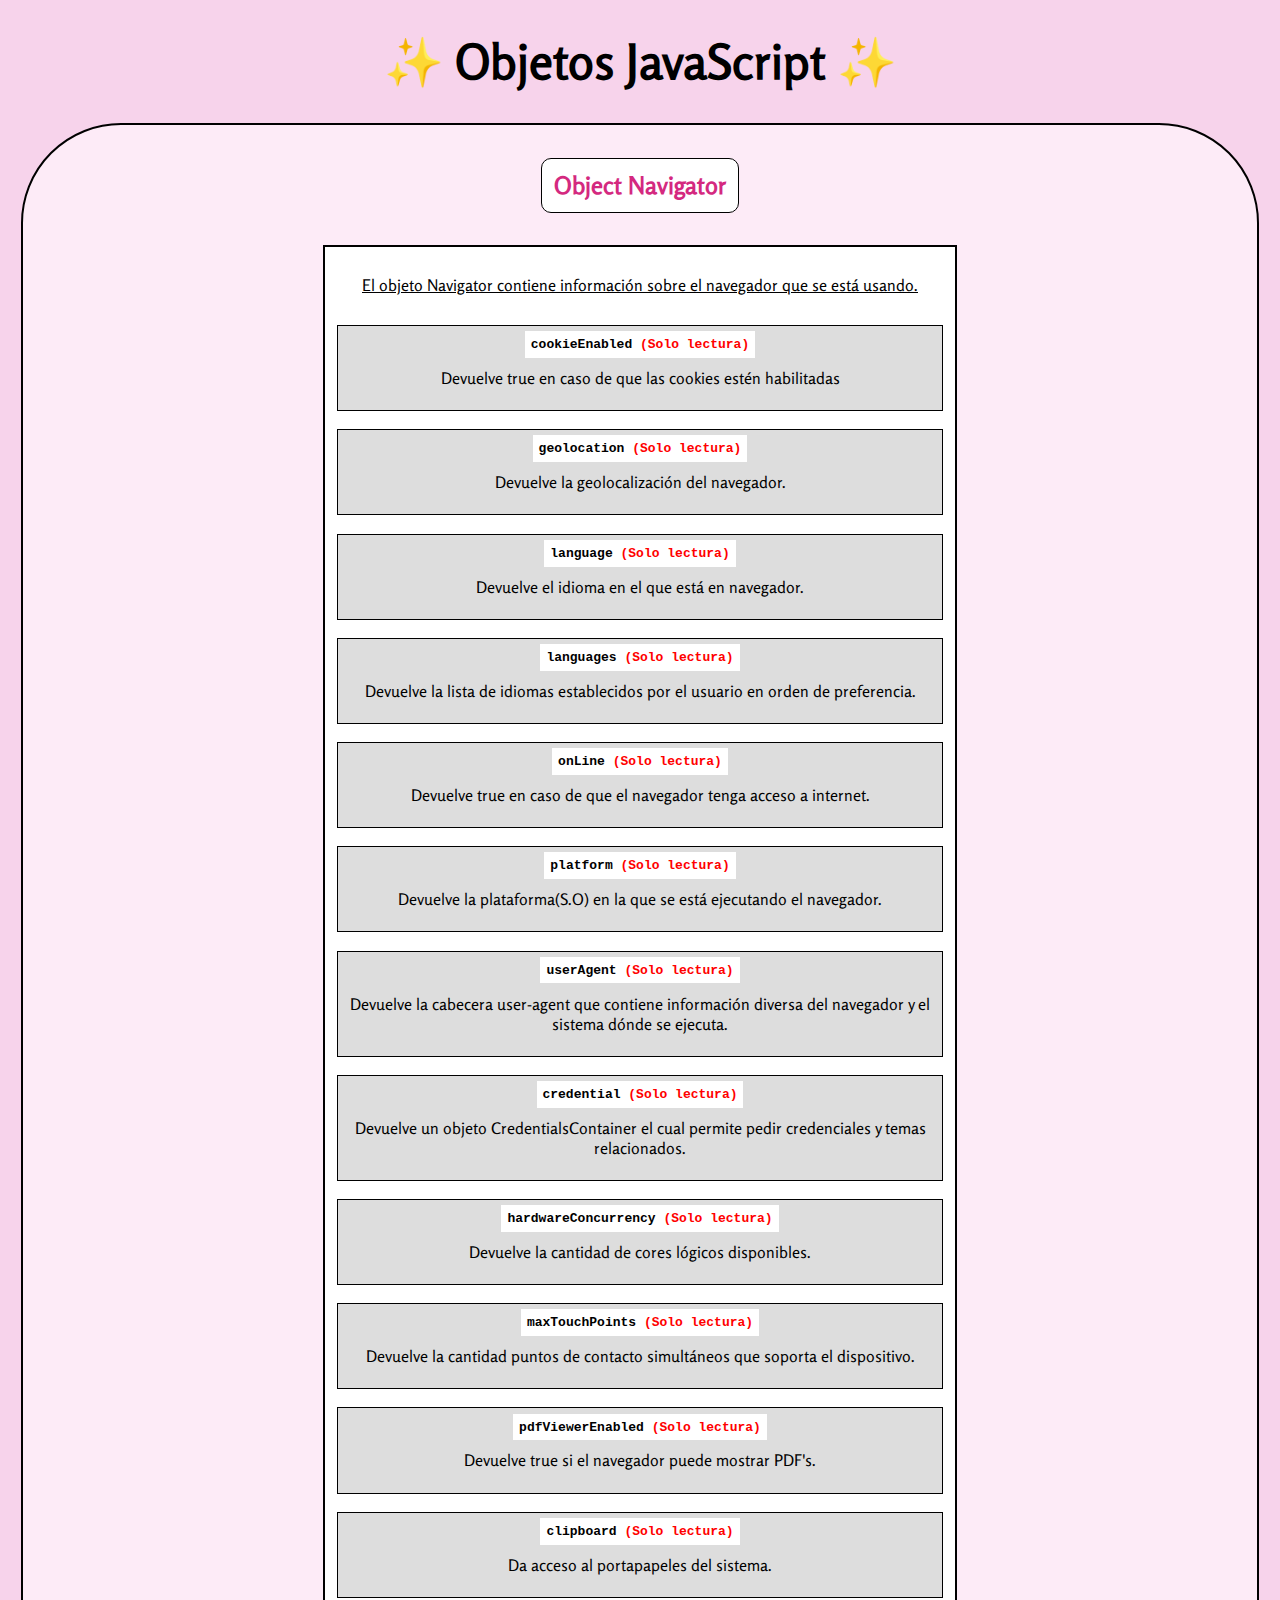
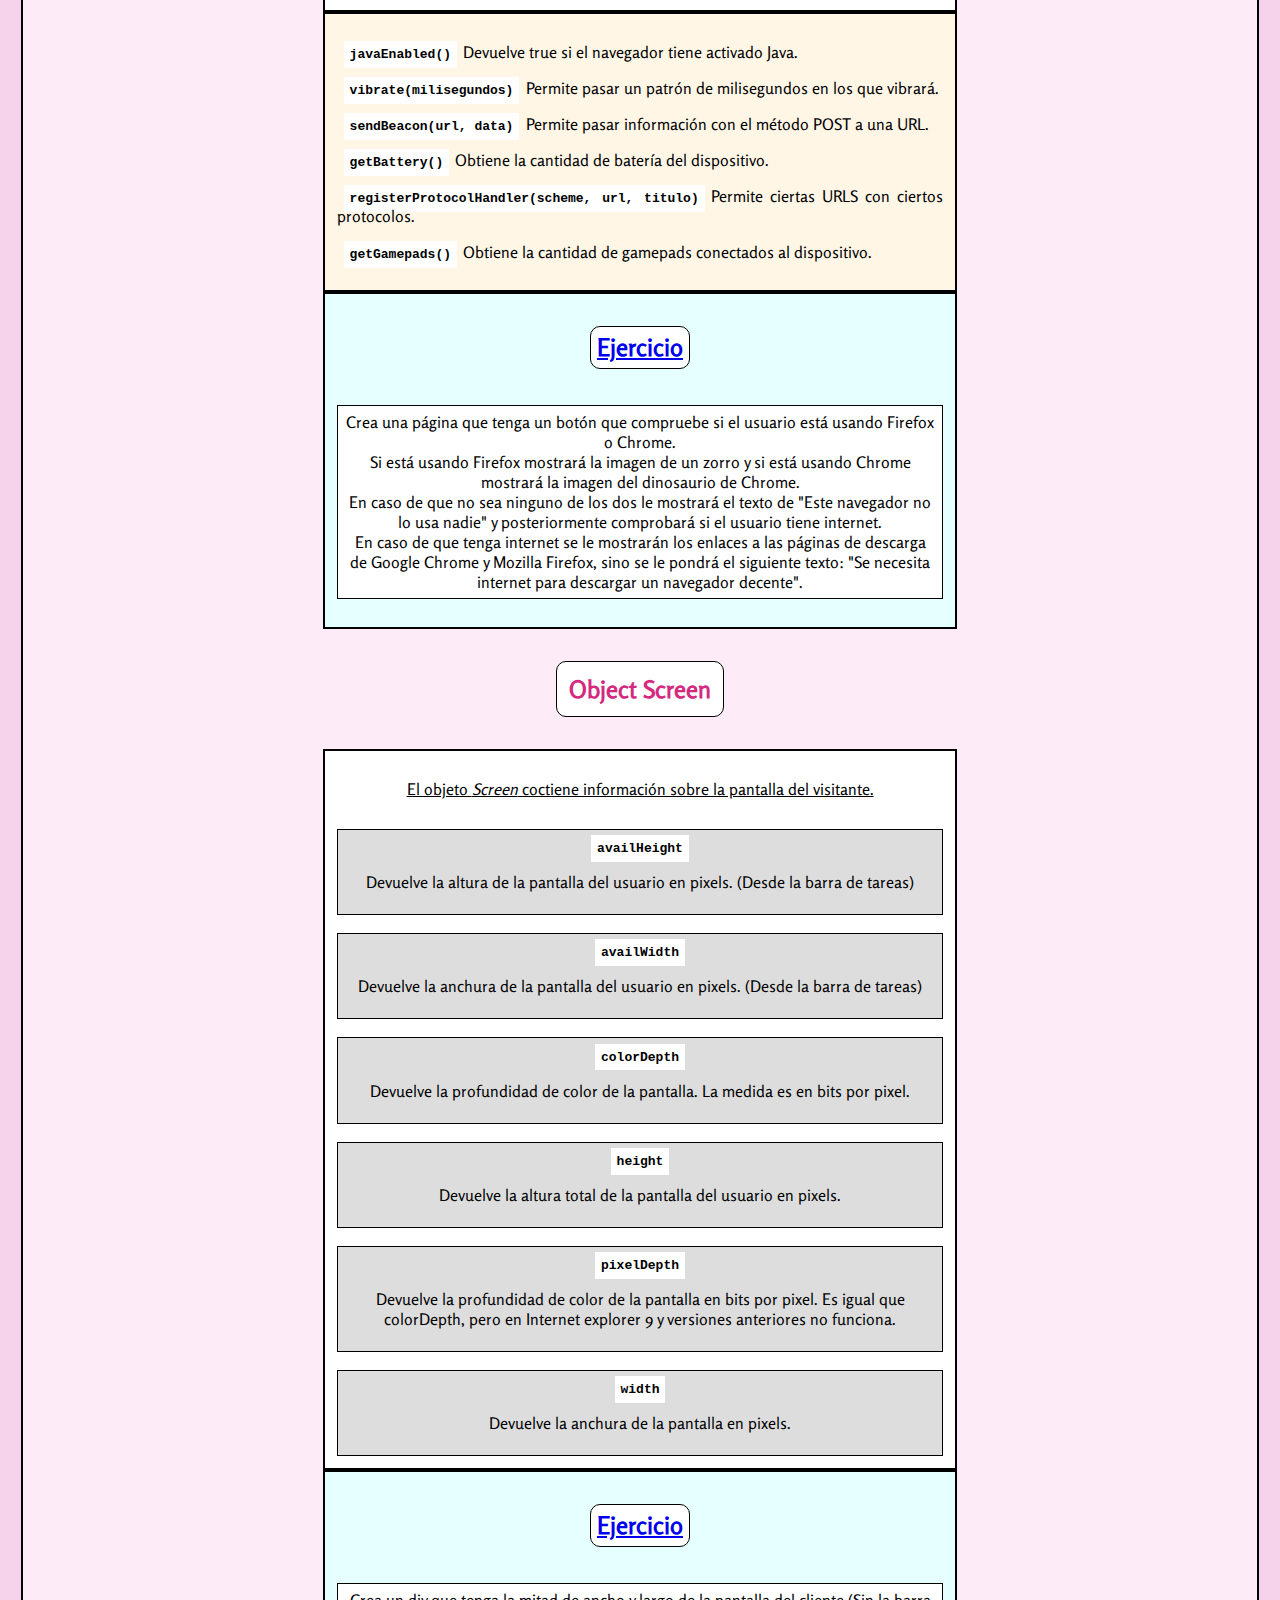
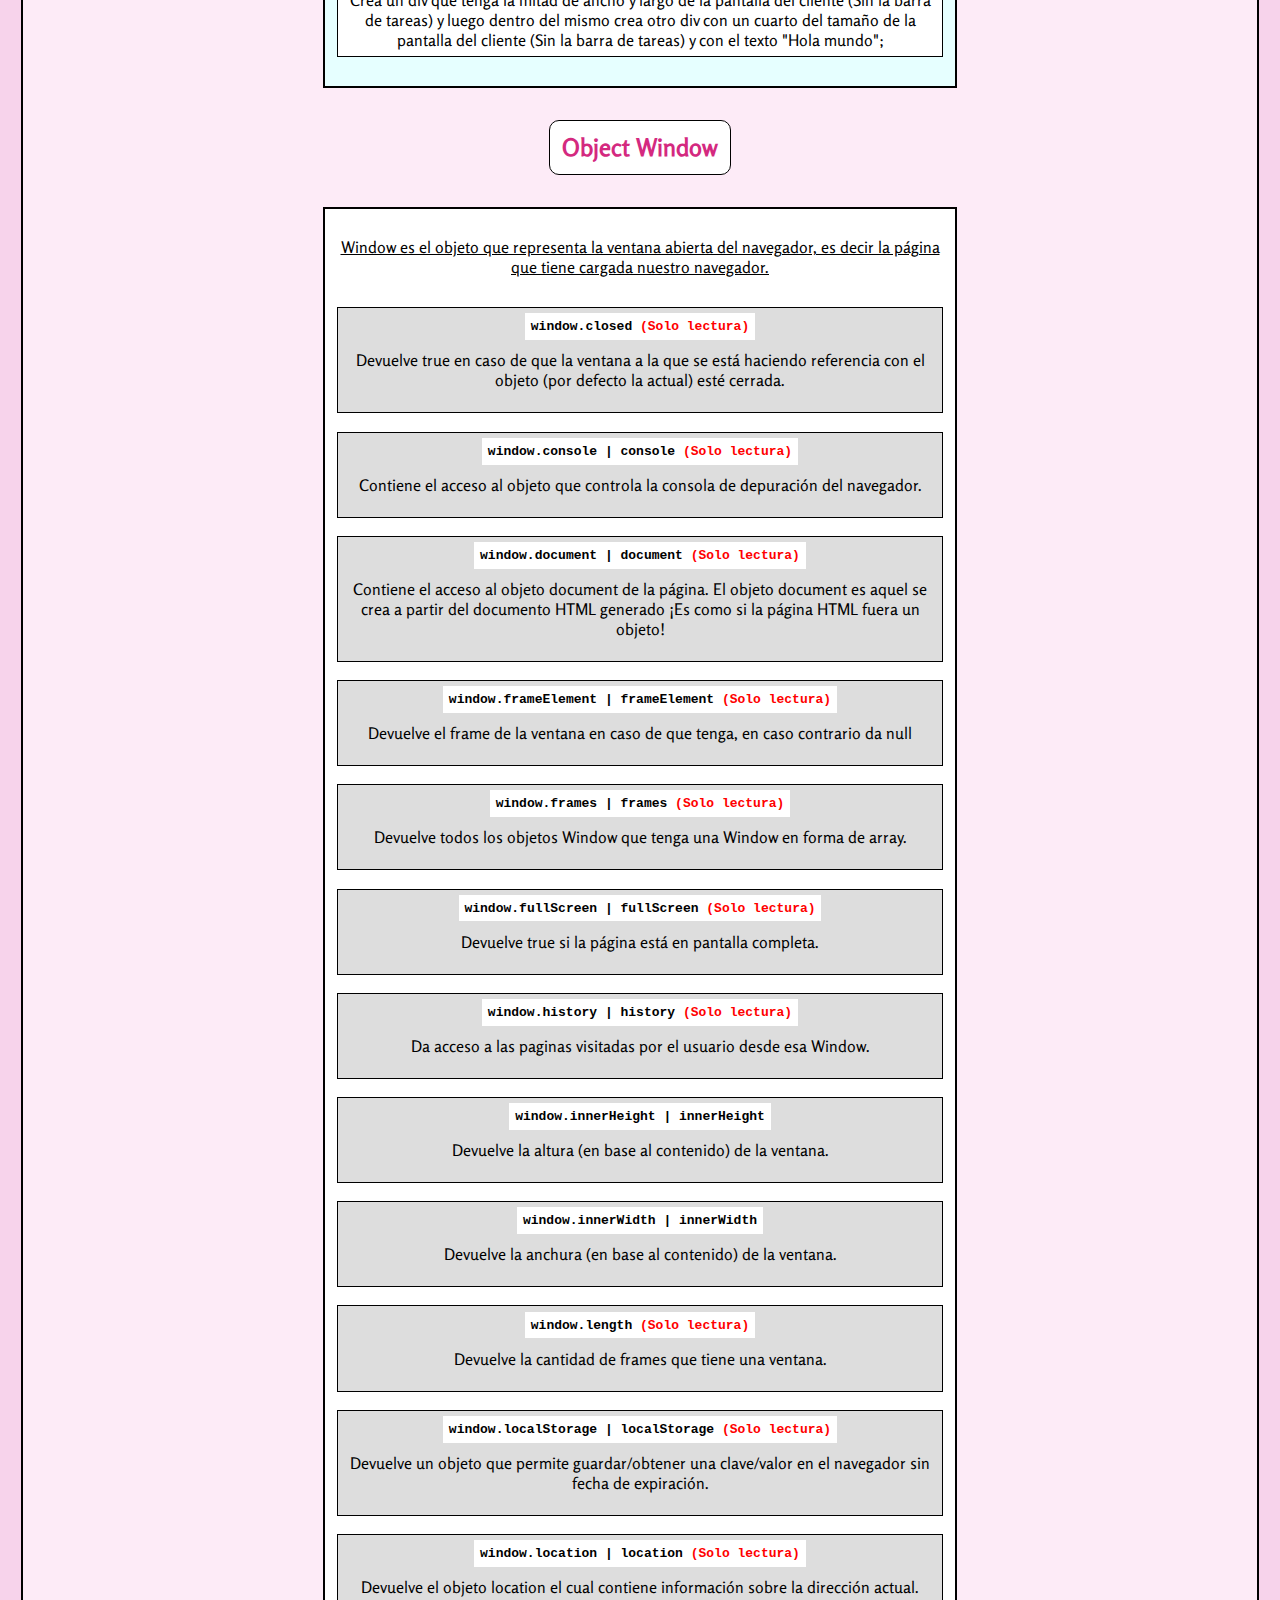
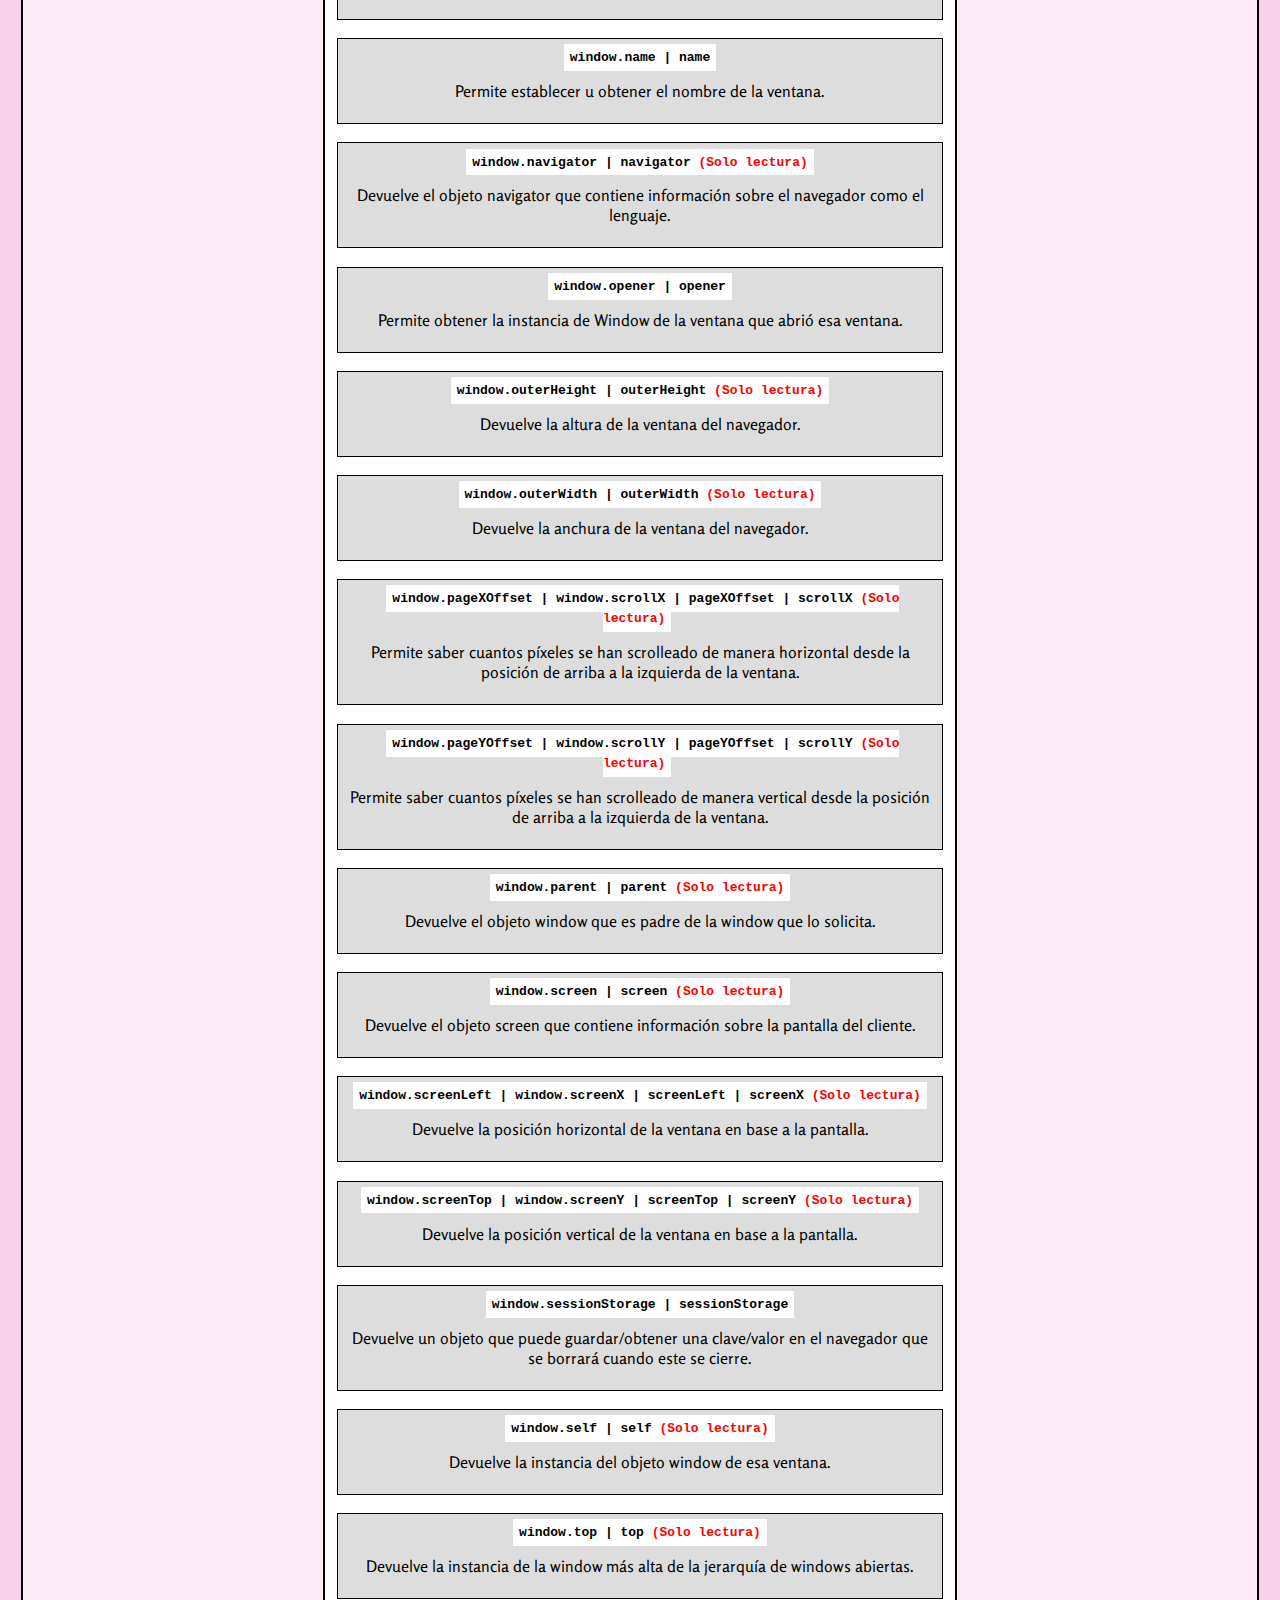
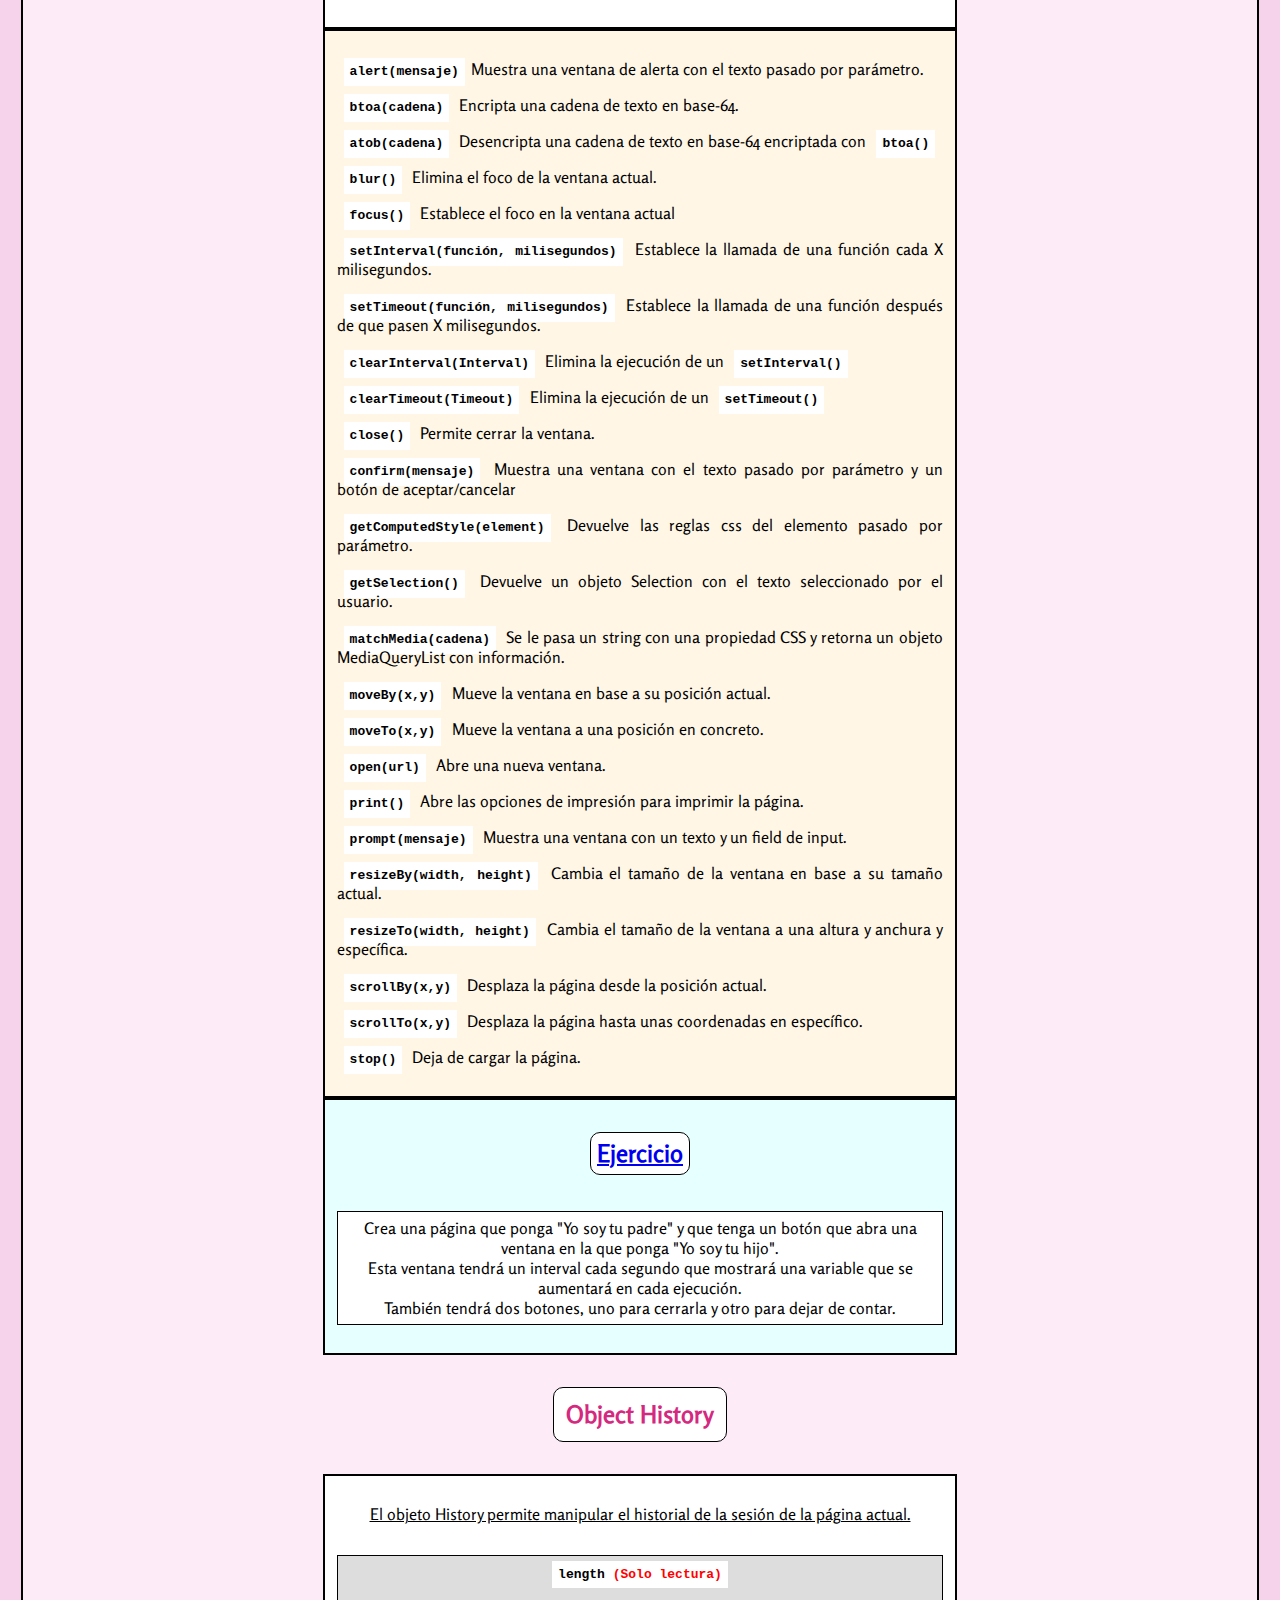
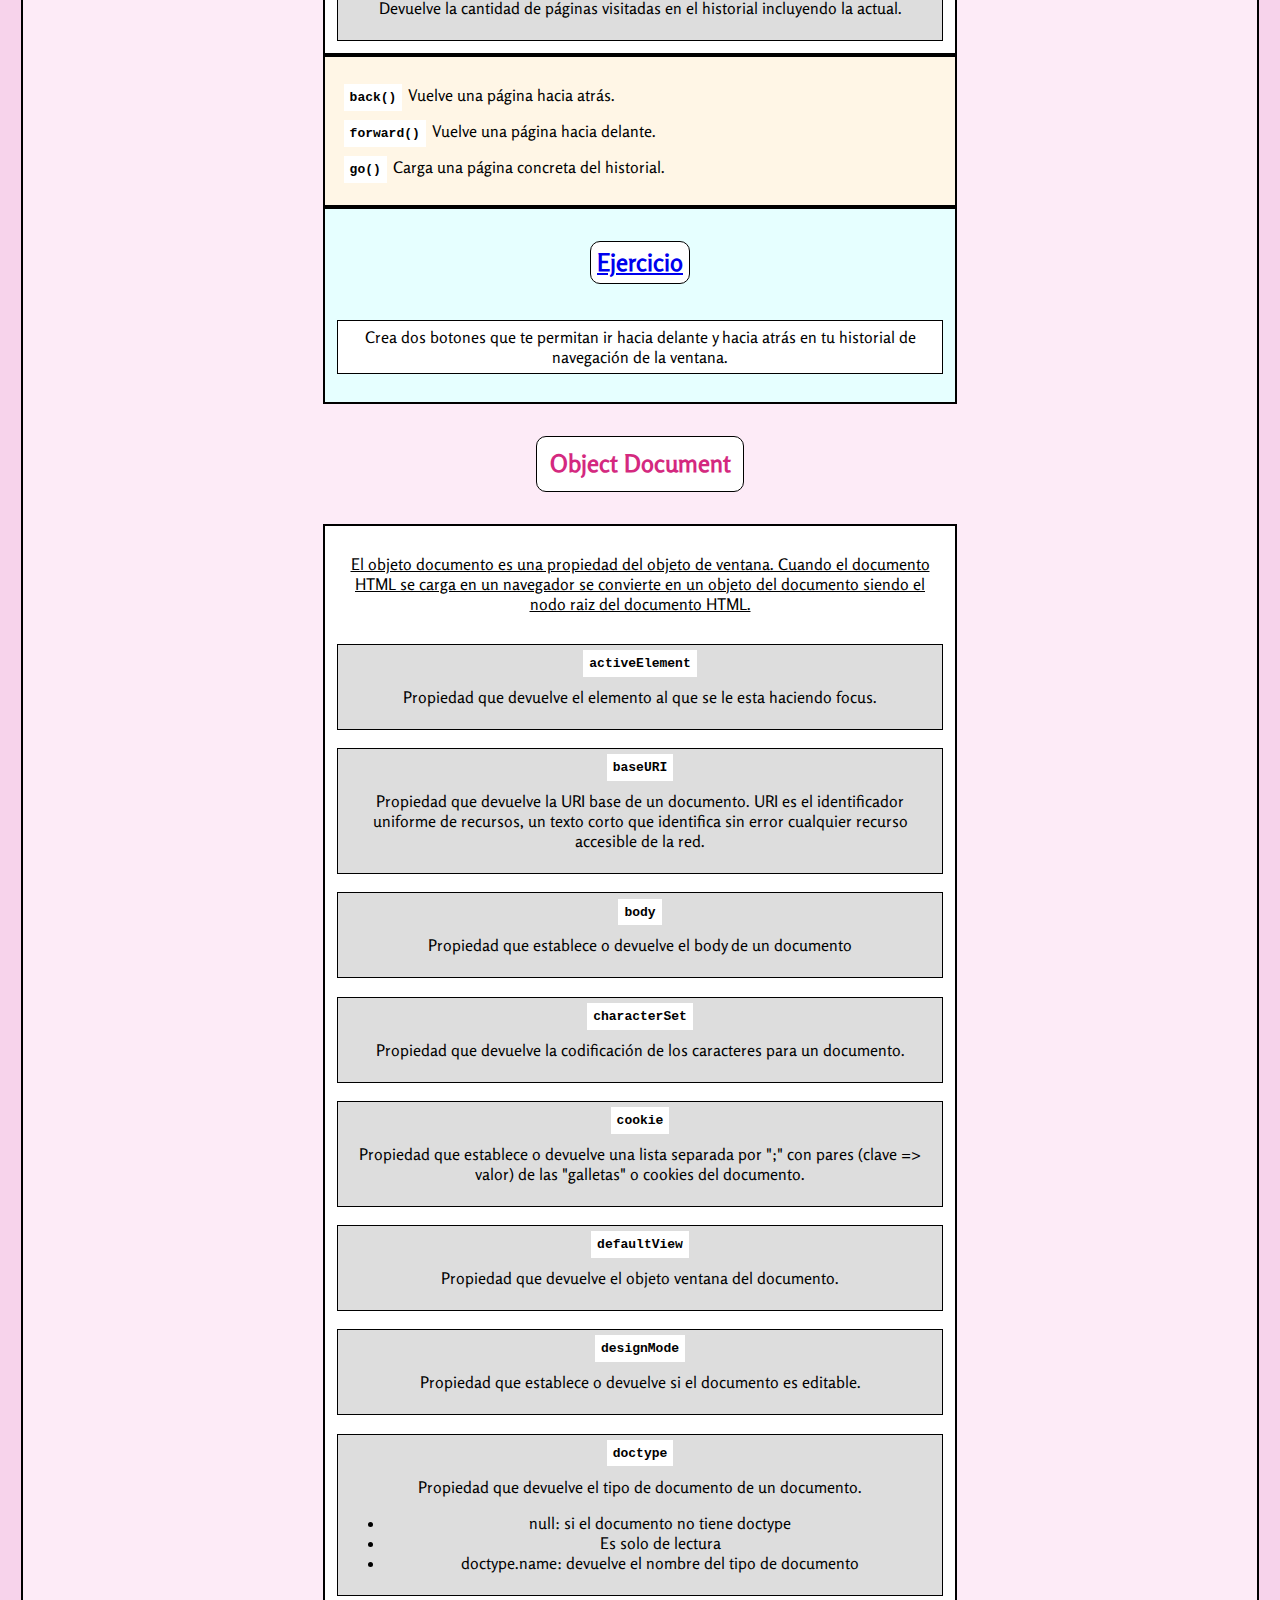
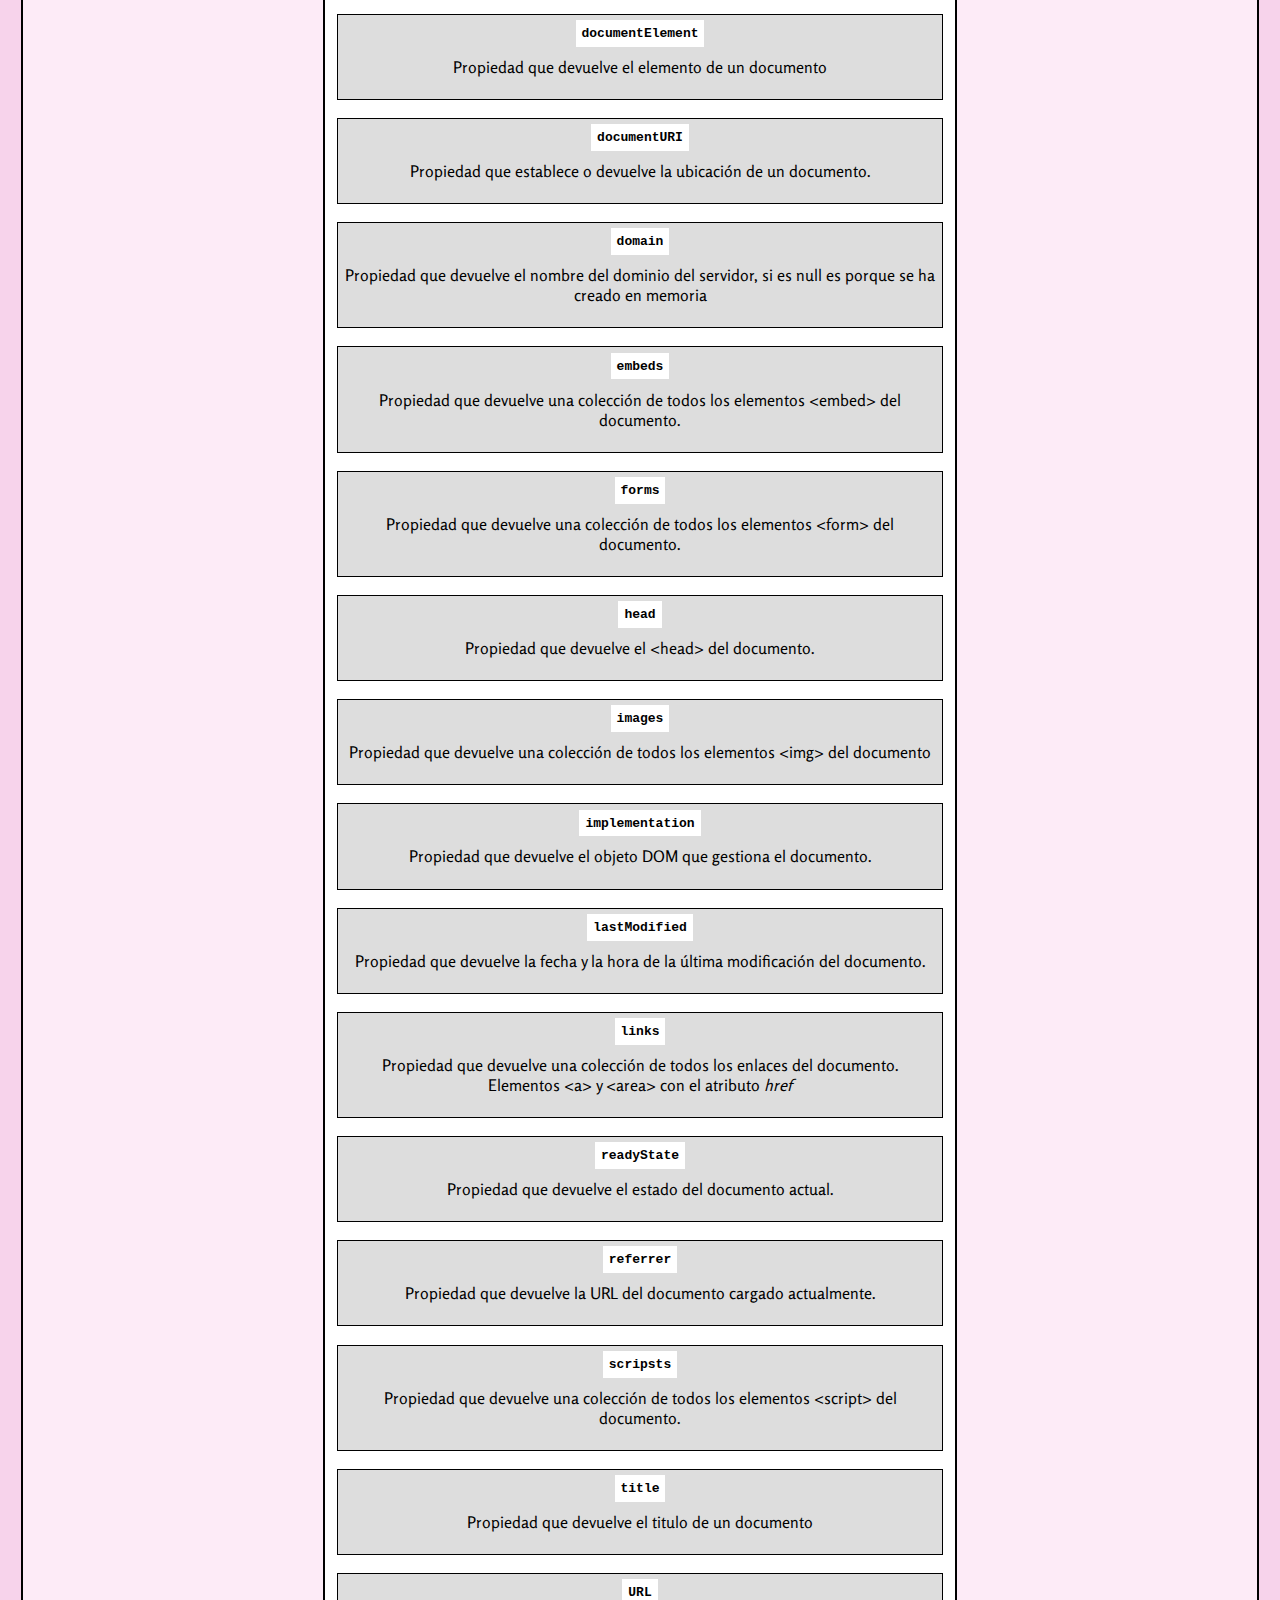
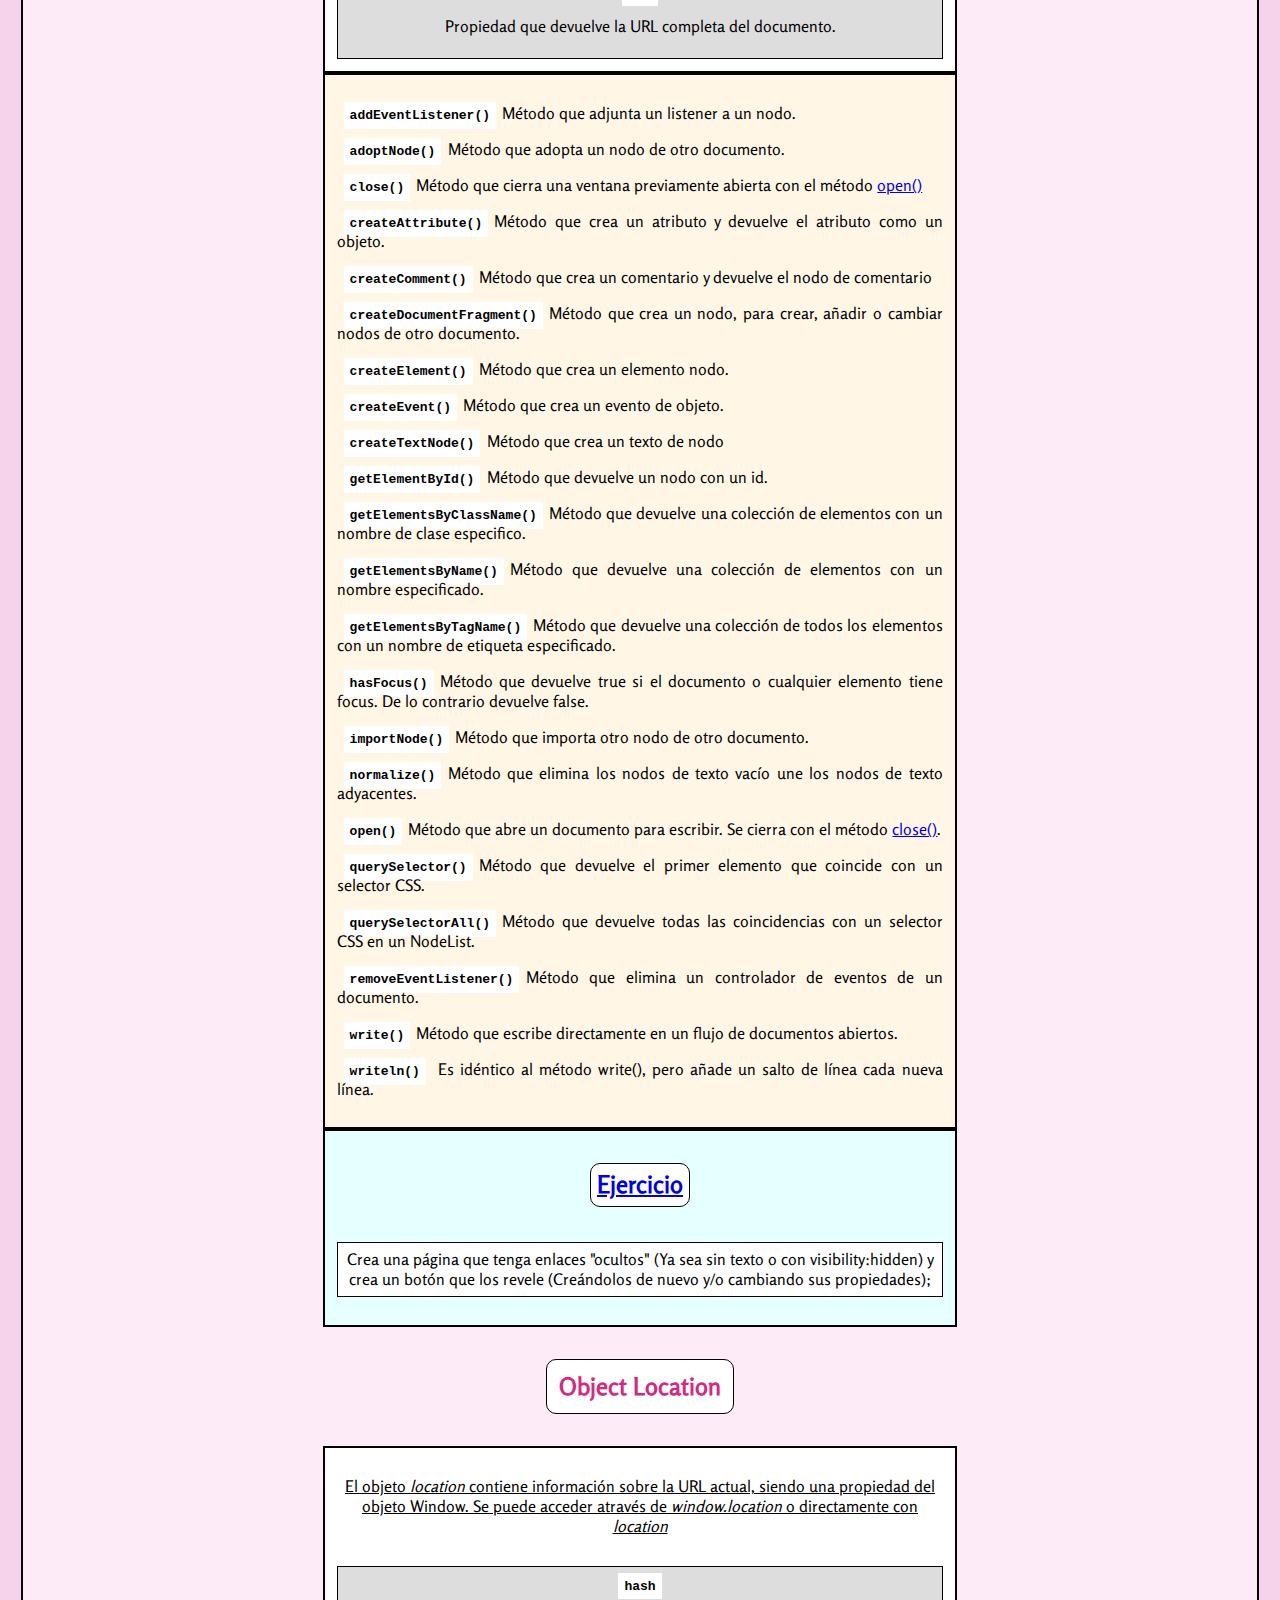
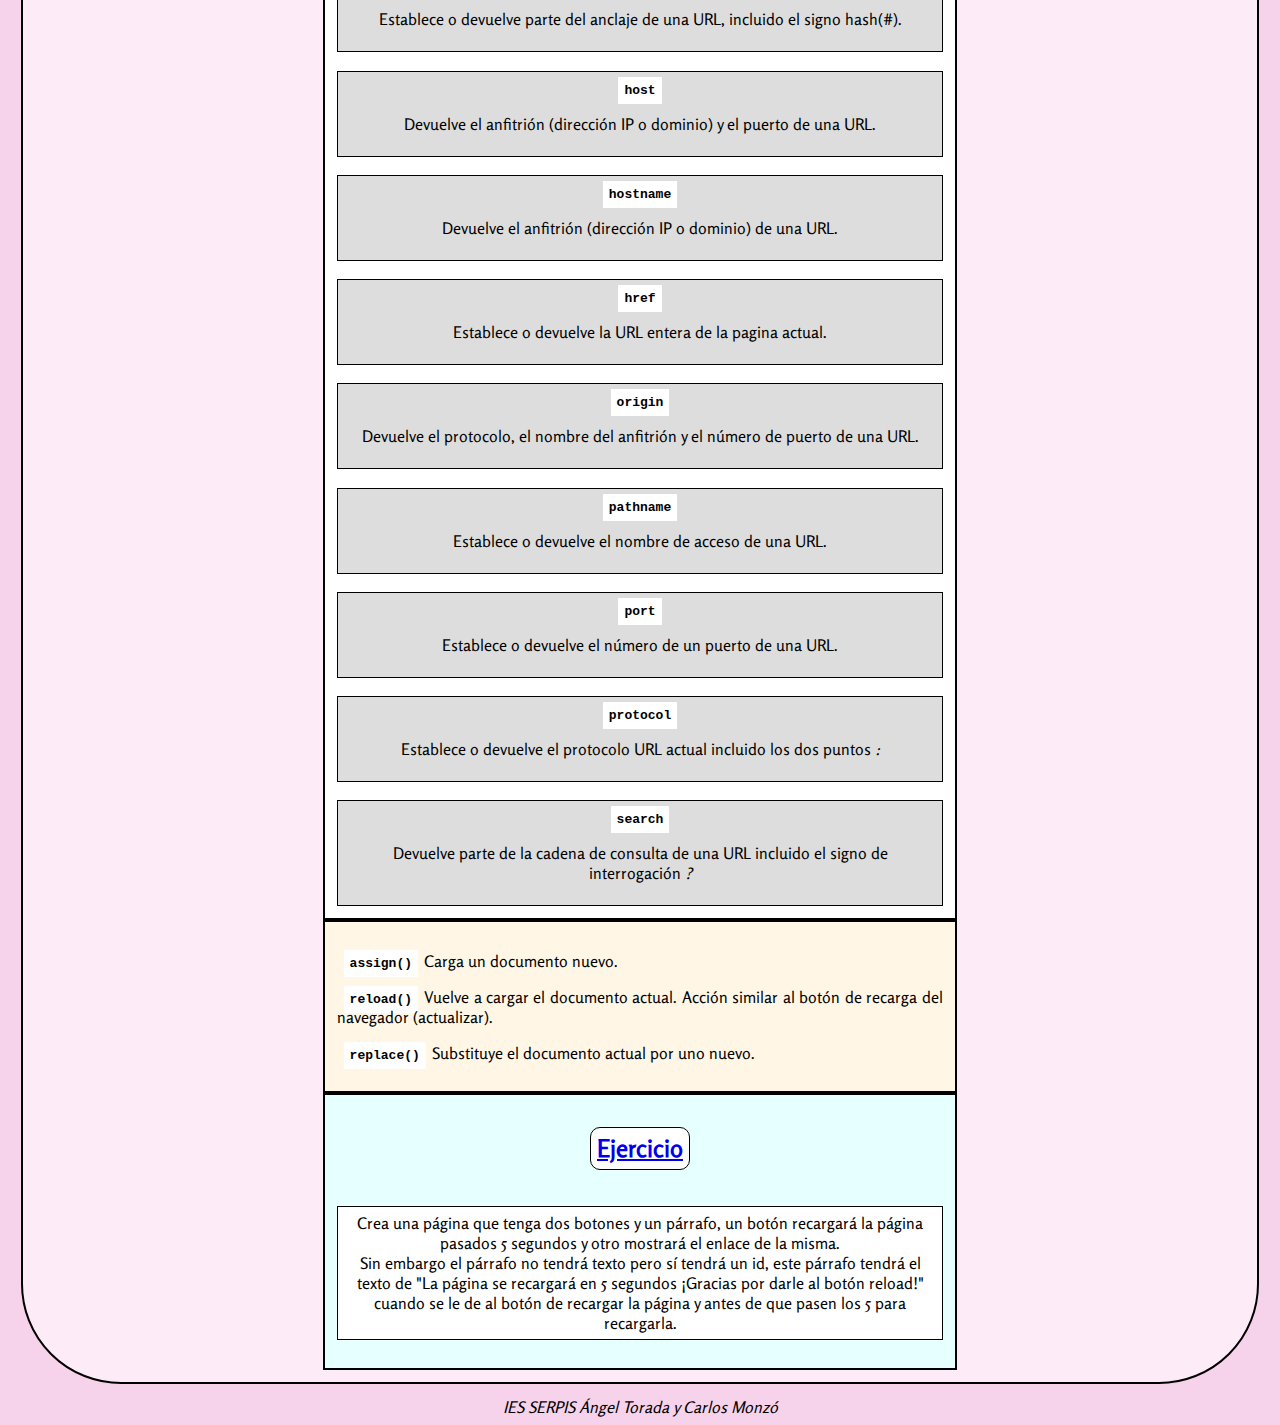
<file: index.html>
<!DOCTYPE html>
<html lang="en">

<head>
    <meta charset="UTF-8">
    <meta http-equiv="X-UA-Compatible" content="IE=edge">
    <meta name="viewport" content="width=device-width, initial-scale=1.0">
    <title>CheatSheet</title>
    <link rel="stylesheet" href="css/style.css">
</head>

<body>
    <header>
        <h1>✨ Objetos JavaScript ✨</h1>
    </header>
    <main>
        <section>
            <article>
                <h2>Object Navigator</h2>
                <div class="contenedor">
                    <div class="propiedades">
                        <p class="definicion">
                            El objeto Navigator contiene información sobre el navegador que se está usando.
                        </p>

                        <div class="propiedad">
                            <code>cookieEnabled <span class="solo_lectura">(Solo lectura)</span></code>
                            <p>Devuelve true en caso de que las cookies estén habilitadas</p>
                        </div>

                        <div class="propiedad">
                            <code>geolocation <span class="solo_lectura">(Solo lectura)</span></code>
                            <p>Devuelve la geolocalización del navegador.</p>
                        </div>

                        <div class="propiedad">
                            <code>language <span class="solo_lectura">(Solo lectura)</span></code>
                            <p>Devuelve el idioma en el que está en navegador.</p>
                        </div>

                        <div class="propiedad">
                            <code>languages <span class="solo_lectura">(Solo lectura)</span></code>
                            <p>Devuelve la lista de idiomas establecidos por el usuario en orden de preferencia.</p>
                        </div>

                        <div class="propiedad">
                            <code>onLine <span class="solo_lectura">(Solo lectura)</span></code>
                            <p>Devuelve true en caso de que el navegador tenga acceso a internet.</p>
                        </div>

                        <div class="propiedad">
                            <code>platform <span class="solo_lectura">(Solo lectura)</span></code>
                            <p>Devuelve la plataforma(S.O) en la que se está ejecutando el navegador.</p>
                        </div>

                        <div class="propiedad">
                            <code>userAgent <span class="solo_lectura">(Solo lectura)</span></code>
                            <p>Devuelve la cabecera user-agent que contiene información diversa del navegador y el
                                sistema dónde se ejecuta.</p>
                        </div>

                        <div class="propiedad">
                            <code>credential <span class="solo_lectura">(Solo lectura)</span></code>
                            <p>Devuelve un objeto CredentialsContainer el cual permite pedir credenciales y temas
                                relacionados.</p>
                        </div>

                        <div class="propiedad">
                            <code>hardwareConcurrency <span class="solo_lectura">(Solo lectura)</span></code>
                            <p>Devuelve la cantidad de cores lógicos disponibles.</p>
                        </div>

                        <div class="propiedad">
                            <code>maxTouchPoints <span class="solo_lectura">(Solo lectura)</span></code>
                            <p>Devuelve la cantidad puntos de contacto simultáneos que soporta el dispositivo.</p>
                        </div>

                        <div class="propiedad">
                            <code>pdfViewerEnabled <span class="solo_lectura">(Solo lectura)</span></code>
                            <p>Devuelve true si el navegador puede mostrar PDF's.</p>
                        </div>

                        <div class="propiedad">
                            <code>clipboard <span class="solo_lectura">(Solo lectura)</span></code>
                            <p>Da acceso al portapapeles del sistema.</p>
                        </div>

                    </div>
                    <div class="funciones">
                        <p><code>javaEnabled()</code>Devuelve true si el navegador tiene activado Java.</p>
                        <p><code>vibrate(milisegundos)</code>Permite pasar un patrón de milisegundos en los que vibrará.
                        </p>
                        <p><code>sendBeacon(url, data)</code>Permite pasar información con el método POST a una URL.</p>
                        <p><code>getBattery()</code>Obtiene la cantidad de batería del dispositivo.</p>
                        <p><code>registerProtocolHandler(scheme, url, titulo)</code>Permite ciertas URLS con ciertos
                            protocolos.</p>
                        <p><code>getGamepads()</code>Obtiene la cantidad de gamepads conectados al dispositivo.</p>
                    </div>
                    <div class="ejemplo">
                        <h2><a href="ejercicios/ejercicio1/index.html">Ejercicio</a></h2>
                        <p class="enunciado">
                            Crea una página que tenga un botón que compruebe si el usuario está usando Firefox o
                            Chrome.<br>
                            Si está usando Firefox mostrará la imagen de un zorro y si está usando Chrome mostrará la
                            imagen del dinosaurio de Chrome. <br>
                            En caso de que no sea ninguno de los dos le mostrará el texto de "Este navegador no lo usa
                            nadie" y posteriormente comprobará si el usuario tiene internet. <br>
                            En caso de que tenga internet se le mostrarán los enlaces a las páginas de descarga de
                            Google Chrome y Mozilla Firefox,
                            sino se le pondrá el siguiente texto: "Se necesita internet para descargar un navegador
                            decente".
                        </p>
                    </div>
                </div>
            </article>
            <article>
                <h2>Object Screen</h2>
                <div class="contenedor">
                    <div class="propiedades">
                        <p class="definicion">El objeto <i>Screen</i> coctiene información sobre la pantalla del
                            visitante.</p>

                        <div class="propiedad">
                            <code>availHeight</code>
                            <p>Devuelve la altura de la pantalla del usuario en pixels. (Desde la barra de tareas)</p>
                        </div>

                        <div class="propiedad">
                            <code>availWidth</code>
                            <p>Devuelve la anchura de la pantalla del usuario en pixels. (Desde la barra de tareas)</p>
                        </div>

                        <div class="propiedad">
                            <code>colorDepth</code>
                            <p>Devuelve la profundidad de color de la pantalla. La medida es en bits por pixel.</p>
                        </div>

                        <div class="propiedad">
                            <code>height</code>
                            <p>Devuelve la altura total de la pantalla del usuario en pixels.</p>
                        </div>

                        <div class="propiedad">
                            <code>pixelDepth</code>
                            <p>Devuelve la profundidad de color de la pantalla en bits por pixel. Es igual que
                                colorDepth, pero en Internet explorer 9 y versiones anteriores no funciona.</p>
                        </div>

                        <div class="propiedad">
                            <code>width</code>
                            <p>Devuelve la anchura de la pantalla en pixels.</p>
                        </div>
                    </div>
                    <div class="ejemplo">
                        <h2><a href="ejercicios/ejercicio2/index.html">Ejercicio</a></h2>
                        <p class="enunciado">
                            Crea un div que tenga la mitad de ancho y largo de la pantalla del cliente (Sin la barra de
                            tareas) y luego dentro del mismo crea
                            otro div con un cuarto del tamaño de la pantalla del cliente (Sin la barra de tareas) y con
                            el texto "Hola mundo";
                        </p>
                    </div>
                </div>
            </article>
            <article>
                <h2>Object Window</h2>
                <div class="contenedor">
                    <div class="propiedades">
                        <p class="definicion">
                            Window es el objeto que representa la ventana abierta del navegador, es
                            decir la página que tiene cargada nuestro navegador.</p>
                        <p>
                        <div class="propiedad">
                            <code>window.closed <span class="solo_lectura">(Solo lectura)</span></code>
                            <p>Devuelve true en caso de que la ventana a la que se está haciendo referencia con el
                                objeto (por defecto la actual) esté cerrada.</p>
                        </div>

                        <div class="propiedad">
                            <code>window.console | console <span class="solo_lectura">(Solo lectura)</span></code>
                            <p>Contiene el acceso al objeto que controla la consola de depuración del navegador.</p>
                        </div>

                        <div class="propiedad">
                            <code>window.document | document <span class="solo_lectura">(Solo lectura)</span></code>
                            <p>Contiene el acceso al objeto document de la página. El objeto document es aquel se crea a
                                partir del documento HTML generado ¡Es como si la página HTML fuera un objeto!</p>
                        </div>

                        <div class="propiedad">
                            <code>window.frameElement | frameElement  <span class="solo_lectura">(Solo lectura)</span></code>
                            <p>Devuelve el frame de la ventana en caso de que tenga, en caso contrario da null</p>
                        </div>

                        <div class="propiedad">
                            <code>window.frames | frames <span class="solo_lectura">(Solo lectura)</span></code>
                            <p>Devuelve todos los objetos Window que tenga una Window en forma de array.</p>
                        </div>

                        <div class="propiedad">
                            <code>window.fullScreen | fullScreen <span class="solo_lectura">(Solo lectura)</span></code>
                            <p>Devuelve true si la página está en pantalla completa.</p>
                        </div>

                        <div class="propiedad">
                            <code>window.history | history <span class="solo_lectura">(Solo lectura)</span></code>
                            <p>Da acceso a las paginas visitadas por el usuario desde esa Window.</p>
                        </div>

                        <div class="propiedad">
                            <code>window.innerHeight | innerHeight</code>
                            <p>Devuelve la altura (en base al contenido) de la ventana.</p>
                        </div>

                        <div class="propiedad">
                            <code>window.innerWidth | innerWidth</code>
                            <p>Devuelve la anchura (en base al contenido) de la ventana.</p>
                        </div>

                        <div class="propiedad">
                            <code>window.length <span class="solo_lectura">(Solo lectura)</span></code>
                            <p>Devuelve la cantidad de frames que tiene una ventana.</p>
                        </div>

                        <div class="propiedad">
                            <code>window.localStorage | localStorage <span class="solo_lectura">(Solo lectura)</span></code>
                            <p>Devuelve un objeto que permite guardar/obtener una clave/valor en el navegador sin fecha
                                de expiración.</p>
                        </div>

                        <div class="propiedad">
                            <code>window.location | location <span class="solo_lectura">(Solo lectura)</span></code>
                            <p>Devuelve el objeto location el cual contiene información sobre la dirección actual.</p>
                        </div>

                        <div class="propiedad">
                            <code>window.name | name</code>
                            <p>Permite establecer u obtener el nombre de la ventana.</p>
                        </div>

                        <div class="propiedad">
                            <code>window.navigator | navigator <span class="solo_lectura">(Solo lectura)</span></code>
                            <p>Devuelve el objeto navigator que contiene información sobre el navegador como el
                                lenguaje.</p>
                        </div>

                        <div class="propiedad">
                            <code>window.opener | opener</code>
                            <p>Permite obtener la instancia de Window de la ventana que abrió esa ventana.</p>
                        </div>

                        <div class="propiedad">
                            <code>window.outerHeight | outerHeight <span class="solo_lectura">(Solo lectura)</span></code>
                            <p>Devuelve la altura de la ventana del navegador.</p>
                        </div>

                        <div class="propiedad">
                            <code>window.outerWidth | outerWidth <span class="solo_lectura">(Solo lectura)</span></code>
                            <p>Devuelve la anchura de la ventana del navegador.</p>
                        </div>

                        <div class="propiedad">
                            <code> window.pageXOffset | window.scrollX | pageXOffset | scrollX <span class="solo_lectura">(Solo lectura)</span></code>
                            <p>Permite saber cuantos píxeles se han scrolleado de manera horizontal desde la posición de
                                arriba a la izquierda de la ventana.</p>
                        </div>

                        <div class="propiedad">
                            <code>window.pageYOffset | window.scrollY | pageYOffset | scrollY <span class="solo_lectura">(Solo lectura)</span></code>
                            <p>Permite saber cuantos píxeles se han scrolleado de manera vertical desde la posición de
                                arriba a la izquierda de la ventana.</p>
                        </div>

                        <div class="propiedad">
                            <code>window.parent | parent <span class="solo_lectura">(Solo lectura)</span></code>
                            <p>Devuelve el objeto window que es padre de la window que lo solicita.</p>
                        </div>

                        <div class="propiedad">
                            <code>window.screen | screen <span class="solo_lectura">(Solo lectura)</span></code>
                            <p>Devuelve el objeto screen que contiene información sobre la pantalla del cliente.</p>
                        </div>

                        <div class="propiedad">
                            <code>window.screenLeft | window.screenX | screenLeft | screenX <span class="solo_lectura">(Solo lectura)</span></code>
                            <p>Devuelve la posición horizontal de la ventana en base a la pantalla.</p>
                        </div>

                        <div class="propiedad">
                            <code>window.screenTop | window.screenY | screenTop | screenY <span class="solo_lectura">(Solo lectura)</span></code>
                            <p>Devuelve la posición vertical de la ventana en base a la pantalla.</p>
                        </div>

                        <div class="propiedad">
                            <code>window.sessionStorage | sessionStorage</code>
                            <p>Devuelve un objeto que puede guardar/obtener una clave/valor en el navegador que se
                                borrará cuando este se cierre.</p>
                        </div>

                        <div class="propiedad">
                            <code>window.self | self <span class="solo_lectura">(Solo lectura)</span></code>
                            <p>Devuelve la instancia del objeto window de esa ventana.</p>
                        </div>

                        <div class="propiedad">
                            <code>window.top | top <span class="solo_lectura">(Solo lectura)</span></code>
                            <p>Devuelve la instancia de la window más alta de la jerarquía de windows abiertas.</p>
                        </div>
                        </p>
                    </div>
                    <div class="funciones">
                        <p><code>alert(mensaje)</code>Muestra una ventana de alerta con el texto pasado por parámetro.
                        </p>
                        <p><code>btoa(cadena)</code> Encripta una cadena de texto en base-64.</p>
                        <p><code>atob(cadena)</code> Desencripta una cadena de texto en base-64 encriptada con
                            <code>btoa()</code>
                        </p>
                        <p><code>blur()</code> Elimina el foco de la ventana actual.</p>
                        <p><code>focus()</code> Establece el foco en la ventana actual</p>
                        <p><code>setInterval(función, milisegundos)</code> Establece la llamada de una función cada X
                            milisegundos.
                        </p>
                        <p><code>setTimeout(función, milisegundos)</code> Establece la llamada de una función después de
                            que pasen X
                            milisegundos.</p>
                        <p><code>clearInterval(Interval)</code> Elimina la ejecución de un <code>setInterval()</code>
                        </p>
                        <p><code>clearTimeout(Timeout)</code> Elimina la ejecución de un <code>setTimeout()</code></p>
                        <p><code>close()</code> Permite cerrar la ventana.</p>
                        <p><code>confirm(mensaje)</code> Muestra una ventana con el texto pasado por parámetro y un
                            botón de
                            aceptar/cancelar</p>
                        <p><code>getComputedStyle(element)</code> Devuelve las reglas css del elemento pasado por
                            parámetro.
                        </p>
                        <p><code>getSelection()</code> Devuelve un objeto Selection con el texto seleccionado por el
                            usuario.</p>
                        <p><code>matchMedia(cadena)</code> Se le pasa un string con una propiedad CSS y retorna un
                            objeto
                            MediaQueryList con información.</p>
                        <p><code>moveBy(x,y)</code> Mueve la ventana en base a su posición actual.</p>
                        <p><code>moveTo(x,y)</code> Mueve la ventana a una posición en concreto.</p>
                        <p><code>open(url)</code> Abre una nueva ventana.</p>
                        <p><code>print()</code> Abre las opciones de impresión para imprimir la página.</p>
                        <p><code>prompt(mensaje)</code> Muestra una ventana con un texto y un field de input.</p>
                        <p><code>resizeBy(width, height)</code> Cambia el tamaño de la ventana en base a su tamaño
                            actual.</p>
                        <p><code>resizeTo(width, height)</code> Cambia el tamaño de la ventana a una altura y anchura y
                            específica.</p>
                        <p><code>scrollBy(x,y)</code> Desplaza la página desde la posición actual.</p>
                        <p><code>scrollTo(x,y)</code> Desplaza la página hasta unas coordenadas en específico.</p>
                        <p><code>stop()</code> Deja de cargar la página.</p>
                    </div>
                    <div class="ejemplo">
                        <h2><a href="ejercicios/ejercicio3/index.html">Ejercicio</a></h2>
                        <p class="enunciado">
                            Crea una página que ponga "Yo soy tu padre" y que tenga un botón que abra una ventana en la
                            que ponga "Yo soy tu hijo". <br>
                            Esta ventana tendrá un interval cada segundo que mostrará una variable que se aumentará en
                            cada ejecución. <br>
                            También tendrá dos botones, uno para cerrarla y otro para dejar de contar.
                        </p>
                    </div>
                </div>
            </article>
            <article>
                <h2>Object History</h2>
                <div class="contenedor">
                    <div class="propiedades">
                        <p class="definicion">
                            El objeto History permite manipular el historial de la sesión de la página actual.
                        </p>
                        <div class="propiedad">
                            <code>length <span class="solo_lectura">(Solo lectura)</span></code>
                            <p>Devuelve la cantidad de páginas visitadas en el historial incluyendo la actual.</p>
                        </div>
                    </div>
                    <div class="funciones">
                        <p><code>back()</code>Vuelve una página hacia atrás.</p>
                        <p><code>forward()</code>Vuelve una página hacia delante.</p>
                        <p><code>go()</code>Carga una página concreta del historial.</p>
                    </div>
                    <div class="ejemplo">
                        <h2><a href="ejercicios/ejercicio4/index.html">Ejercicio</a></h2>
                        <p class="enunciado">
                            Crea dos botones que te permitan ir hacia delante y hacia atrás en tu historial de
                            navegación de la ventana.
                        </p>
                    </div>
                </div>
            </article>
            <article>
                <h2>Object Document</h2>
                <div class="contenedor">
                    <div class="propiedades">
                        <p class="definicion">El objeto documento es una propiedad del objeto de ventana. Cuando el
                            documento HTML se carga en un navegador se convierte en un objeto del documento siendo el
                            nodo raiz del documento HTML.</p>

                        <div class="propiedad">
                            <code>activeElement</code>
                            <p>Propiedad que devuelve el elemento al que se le esta haciendo focus.</p>
                        </div>

                        <div class="propiedad">
                            <code>baseURI</code>
                            <p>Propiedad que devuelve la URI base de un documento. URI es el
                                identificador uniforme de recursos, un texto corto que identifica sin error cualquier
                                recurso accesible de la red.</p>
                        </div>

                        <div class="propiedad">
                            <code>body</code>
                            <p>Propiedad que establece o devuelve el body de un documento</p>
                        </div>

                        <div class="propiedad">
                            <code>characterSet</code>
                            <p>Propiedad que devuelve la codificación de los caracteres para un
                                documento.</p>
                        </div>

                        <div class="propiedad">
                            <code>cookie</code>
                            <p>Propiedad que establece o devuelve una lista separada por ";" con pares
                                (clave =&gt; valor) de las "galletas" o cookies del documento.</p>
                        </div>

                        <div class="propiedad">
                            <code>defaultView</code>
                            <p>Propiedad que devuelve el objeto ventana del documento.</p>
                        </div>

                        <div class="propiedad">
                            <code>designMode</code>
                            <p>Propiedad que establece o devuelve si el documento es editable.</p>
                        </div>

                        <div class="propiedad">
                            <code>doctype</code>
                            <p>Propiedad que devuelve el tipo de documento de un documento. </p>
                            <ul>
                                <li>null: si el documento no tiene doctype</li>
                                <li>Es solo de lectura</li>
                                <li>doctype.name: devuelve el nombre del tipo de documento</li>
                            </ul>
                        </div>

                        <div class="propiedad">
                            <code>documentElement</code>
                            <p>Propiedad que devuelve el elemento de un documento</p>
                        </div>

                        <div class="propiedad">
                            <code>documentURI</code>
                            <p>Propiedad que establece o devuelve la ubicación de un documento.</p>
                        </div>

                        <div class="propiedad">
                            <code>domain</code>
                            <p>Propiedad que devuelve el nombre del dominio del servidor, si es null es porque se ha
                                creado
                                en
                                memoria</p>
                        </div>

                        <div class="propiedad">
                            <code>embeds</code>
                            <p>Propiedad que devuelve una colección de todos los elementos &lt;embed&gt; del documento.
                            </p>
                        </div>

                        <div class="propiedad">
                            <code>forms</code>
                            <p>Propiedad que devuelve una colección de todos los elementos &lt;form&gt; del documento.
                            </p>
                        </div>

                        <div class="propiedad">
                            <code>head</code>
                            <p>Propiedad que devuelve el &lt;head&gt; del documento.</p>
                        </div>

                        <div class="propiedad">
                            <code>images</code>
                            <p>Propiedad que devuelve una colección de todos los elementos &lt;img&gt; del documento</p>
                        </div>

                        <div class="propiedad">
                            <code>implementation</code>
                            <p>Propiedad que devuelve el objeto DOM que gestiona el documento.</p>
                        </div>

                        <div class="propiedad">
                            <code>lastModified</code>
                            <p>Propiedad que devuelve la fecha y la hora de la última modificación del documento. </p>
                        </div>

                        <div class="propiedad">
                            <code>links</code>
                            <p>Propiedad que devuelve una colección de todos los enlaces del documento. Elementos
                                &lt;a&gt;
                                y &lt;area&gt; con el atributo <i>href</i></p>
                        </div>
                        <div class="propiedad">
                            <code>readyState</code>
                            <p>Propiedad que devuelve el estado del documento actual.</p>
                        </div>
                        <div class="propiedad">
                            <code>referrer</code>
                            <p>Propiedad que devuelve la URL del documento cargado actualmente.</p>
                        </div>
                        <div class="propiedad">
                            <code>scripsts</code>
                            <p>Propiedad que devuelve una colección de todos los elementos &lt;script&gt; del documento.
                            </p>
                        </div>
                        <div class="propiedad">
                            <code>title</code>
                            <p>Propiedad que devuelve el titulo de un documento</p>
                        </div>
                        <div class="propiedad">
                            <code>URL</code>
                            <p>Propiedad que devuelve la URL completa del documento.</p>
                        </div>

                    </div>
                    <div class="funciones">
                        <p><code>addEventListener()</code>Método que adjunta un listener a un nodo.</p>
                        <p><code>adoptNode()</code>Método que adopta un nodo de otro documento.</p>
                        <p id="close"><code>close()</code>Método que cierra una ventana previamente abierta con el
                            método <a href="#open">open()</a></p>
                        <p><code>createAttribute()</code>Método que crea un atributo y devuelve el atributo como un objeto.</p>
                        <p><code>createComment()</code>Método que crea un comentario y devuelve el nodo de comentario
                        </p>
                        <p><code>createDocumentFragment()</code>Método que crea un nodo, para crear, añadir o cambiar
                            nodos de otro documento.</p>
                        <p><code>createElement()</code>Método que crea un elemento nodo.</p>
                        <p><code>createEvent()</code>Método que crea un evento de objeto.</p>
                        <p><code>createTextNode()</code>Método que crea un texto de nodo</p>
                        <p><code>getElementById()</code>Método que devuelve un nodo con un id.</p>
                        <p><code>getElementsByClassName()</code>Método que devuelve una colección de elementos con un
                            nombre de clase especifico. </p>
                        <p><code>getElementsByName()</code>Método que devuelve una colección de elementos con un nombre
                            especificado.</p>
                        <p><code>getElementsByTagName()</code>Método que devuelve una colección de todos los elementos
                            con un nombre de etiqueta especificado.</p>
                        <p><code>hasFocus()</code>Método que devuelve true si el documento o cualquier elemento tiene
                            focus. De lo contrario devuelve false.</p>
                        <p><code>importNode()</code>Método que importa otro nodo de otro documento.</p>
                        <p><code>normalize()</code>Método que elimina los nodos de texto vacío une los nodos de texto
                            adyacentes.</p>
                        <p id="open"><code>open()</code>Método que abre un documento para escribir. Se cierra con el
                            método <a href="#close">close()</a>.</p>
                        <p><code>querySelector()</code>Método que devuelve el primer elemento que coincide con un
                            selector CSS.</p>
                        <p><code>querySelectorAll()</code>Método que devuelve todas las coincidencias con un selector
                            CSS en un NodeList.</p>
                        <p><code>removeEventListener()</code>Método que elimina un controlador de eventos de un
                            documento.</p>
                        <p><code>write()</code>Método que escribe directamente en un flujo de documentos abiertos. </p>
                        <p><code>writeln()</code> Es idéntico al método write(), pero añade un salto de línea cada nueva
                            línea.</p>

                    </div>
                    <div class="ejemplo">
                        <h2><a href="ejercicios/ejercicio5/index.html">Ejercicio</a></h2>
                        <p class="enunciado">
                            Crea una página que tenga enlaces "ocultos" (Ya sea sin texto o con visibility:hidden) y
                            crea un botón que los revele (Creándolos de nuevo y/o cambiando sus propiedades);
                        </p>
                    </div>
                </div>
            </article>
            <article>
                <h2>Object Location</h2>
                <div class="contenedor">
                    <div class="propiedades">
                        <p class="definicion">El objeto <i>location</i> contiene información sobre la URL actual, siendo
                            una
                            propiedad del objeto Window. Se puede acceder através de <em>window.location</em> o
                            directamente
                            con <em>location</em></p>

                        <div class="propiedad">
                            <code>hash</code>
                            <p>Establece o devuelve parte del anclaje de una URL, incluido el signo hash(#).</p>
                        </div>

                        <div class="propiedad">
                            <code>host</code>
                            <p>Devuelve el anfitrión (dirección IP o dominio) y el puerto de una URL.</p>
                        </div>

                        <div class="propiedad">
                            <code>hostname</code>
                            <p>Devuelve el anfitrión (dirección IP o dominio) de una URL.</p>
                        </div>

                        <div class="propiedad">
                            <code>href</code>
                            <p>Establece o devuelve la URL entera de la pagina actual.</p>
                        </div>

                        <div class="propiedad">
                            <code>origin</code>
                            <p>Devuelve el protocolo, el nombre del anfitrión y el número de puerto de una URL.</p>
                        </div>

                        <div class="propiedad">
                            <code>pathname</code>
                            <p>Establece o devuelve el nombre de acceso de una URL.</p>
                        </div>

                        <div class="propiedad">
                            <code>port</code>
                            <p>Establece o devuelve el número de un puerto de una URL.</p>
                        </div>

                        <div class="propiedad">
                            <code>protocol</code>
                            <p>Establece o devuelve el protocolo URL actual incluido los dos puntos <i>:</i></p>
                        </div>

                        <div class="propiedad">
                            <code>search</code>
                            <p>Devuelve parte de la cadena de consulta de una URL incluido el signo de interrogación
                                <i>?</i>
                            </p>
                        </div>



                    </div>
                    <div class="funciones">
                        <p><code>assign()</code>Carga un documento nuevo. </p>
                        <p><code>reload()</code>Vuelve a cargar el documento actual. Acción similar al botón de recarga
                            del
                            navegador (actualizar).</p>
                        <p><code>replace()</code>Substituye el documento actual por uno nuevo.</p>
                    </div>
                    <div class="ejemplo">
                        <h2><a href="ejercicios/ejercicio6/index.html">Ejercicio</a></h2>
                        <p class="enunciado">
                            Crea una página que tenga dos botones y un párrafo, un botón recargará la página pasados 5
                            segundos y otro mostrará el enlace de la misma. <br>
                            Sin embargo el párrafo no tendrá texto pero sí tendrá un id, este párrafo tendrá el texto de
                            "La página se recargará en 5 segundos ¡Gracias por darle al botón reload!" cuando se le de
                            al botón de recargar la página y antes de que pasen los 5 para recargarla.
                        </p>
                    </div>
                </div>
            </article>
        </section>
    </main>
    <footer>
        <address>IES SERPIS Ángel Torada y Carlos Monzó</address>
    </footer>
</body>

</html>
</file>
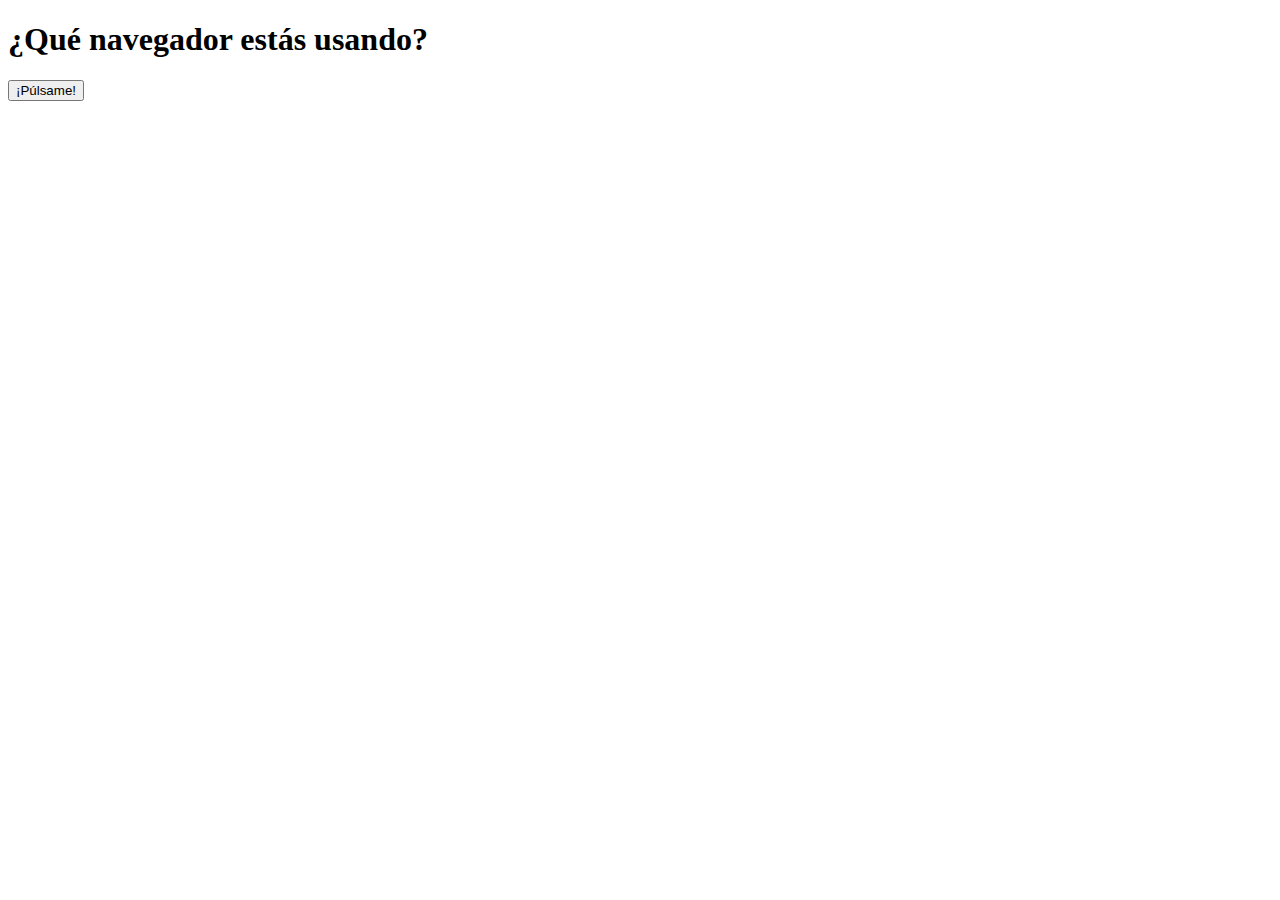
<file: ejercicios/ejercicio1/index.html>
<!DOCTYPE html>
<html lang="es">

<head>
    <meta charset="UTF-8">
    <meta http-equiv="X-UA-Compatible" content="IE=edge">
    <meta name="viewport" content="width=device-width, initial-scale=1.0">
    <title>Ejercicio 1</title>
    <script src="ejercicio1.js"></script>
</head>

<body>
    <h1>¿Qué navegador estás usando?</h1>
    <button onclick="comprobarNavegador()">¡Púlsame!</button>
</body>

</html>
</file>
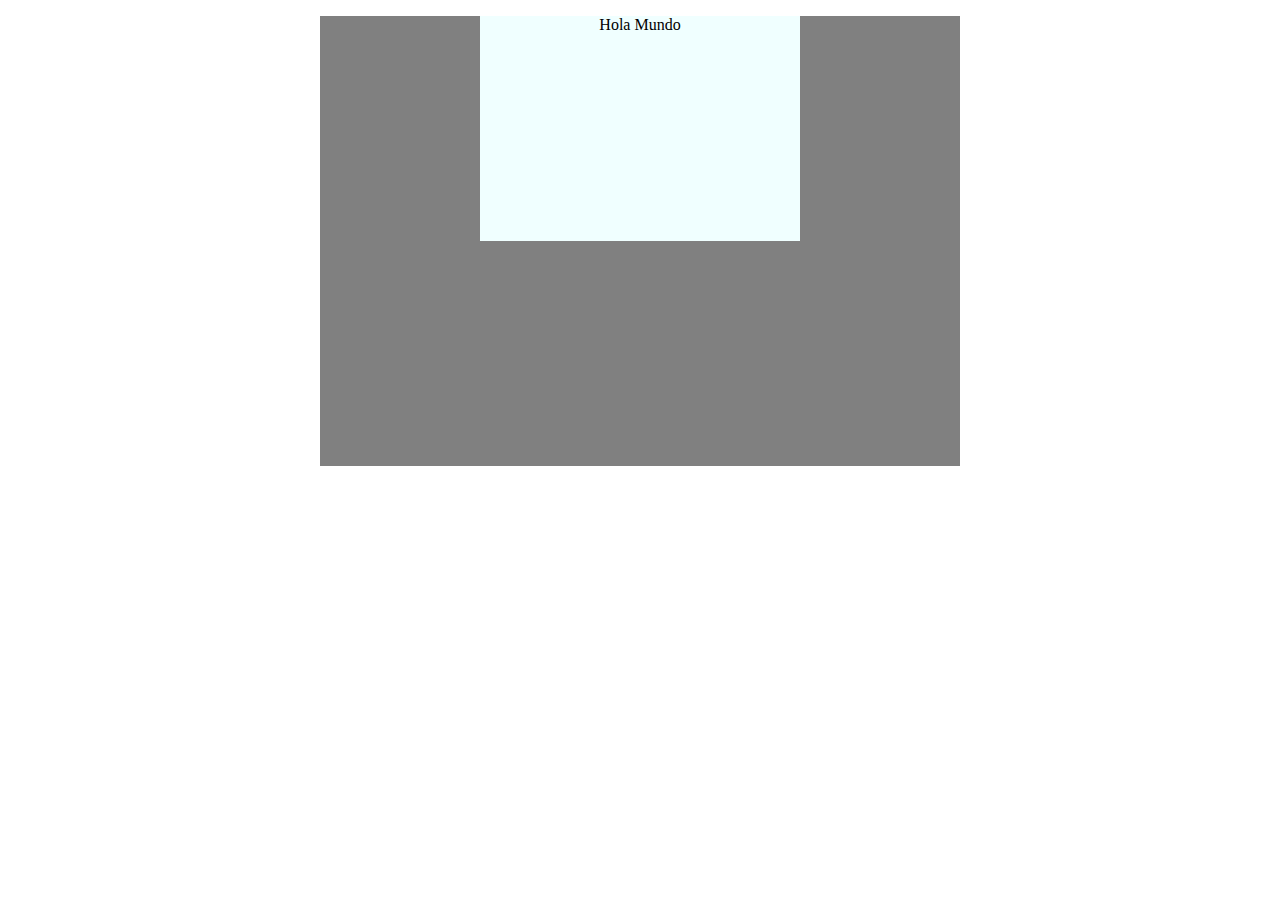
<file: ejercicios/ejercicio2/index.html>
<!DOCTYPE html>
<html lang="es">

<head>
    <meta charset="UTF-8">
    <meta http-equiv="X-UA-Compatible" content="IE=edge">
    <meta name="viewport" content="width=device-width, initial-scale=1.0">
    <title>Ejercicio 2</title>
</head>

<body>
    <script>
        let divGrande = document.createElement('div');

        divGrande.style.width = screen.width/2+"px";
        divGrande.style.height = screen.height/2+"px";
        divGrande.style.marginLeft = "auto";
        divGrande.style.marginRight = "auto";
        
        divGrande.style.background = "gray";

        let divPeque = document.createElement('div');

        divPeque.style.width = screen.width/4+"px";
        divPeque.style.height = screen.height/4+"px";
        divPeque.style.marginLeft = "auto";
        divPeque.style.marginRight = "auto";

        divPeque.style.background = "azure";

        let p = document.createElement('p');
        p.innerText = "Hola Mundo";
        p.style.textAlign = "center";
        divPeque.appendChild(p);


        divGrande.appendChild(divPeque);
        document.body.appendChild(divGrande);

    </script>
</body>

</html>
</file>
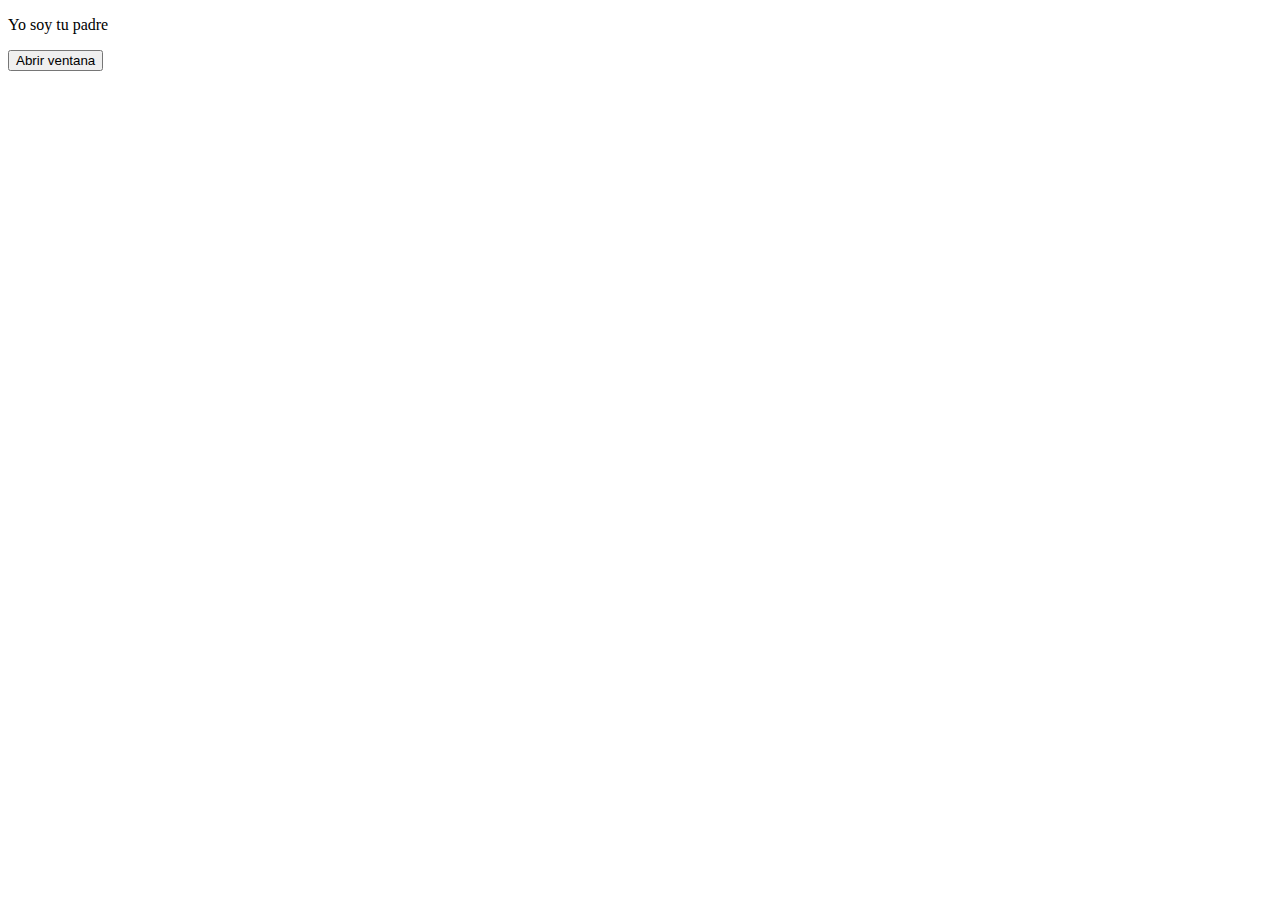
<file: ejercicios/ejercicio3/index.html>
<!DOCTYPE html>
<html lang="es">

<head>
    <meta charset="UTF-8">
    <meta http-equiv="X-UA-Compatible" content="IE=edge">
    <meta name="viewport" content="width=device-width, initial-scale=1.0">
    <title>Ejercicio 3</title>
    <script>
        function abrirVentana() {
            window.open("hijo.html", '_blank', 'location=yes');
        }
    </script>
</head>

<body>
    <p>Yo soy tu padre</p>
    <button onclick="abrirVentana()">Abrir ventana</button>
</body>

</html>
</file>
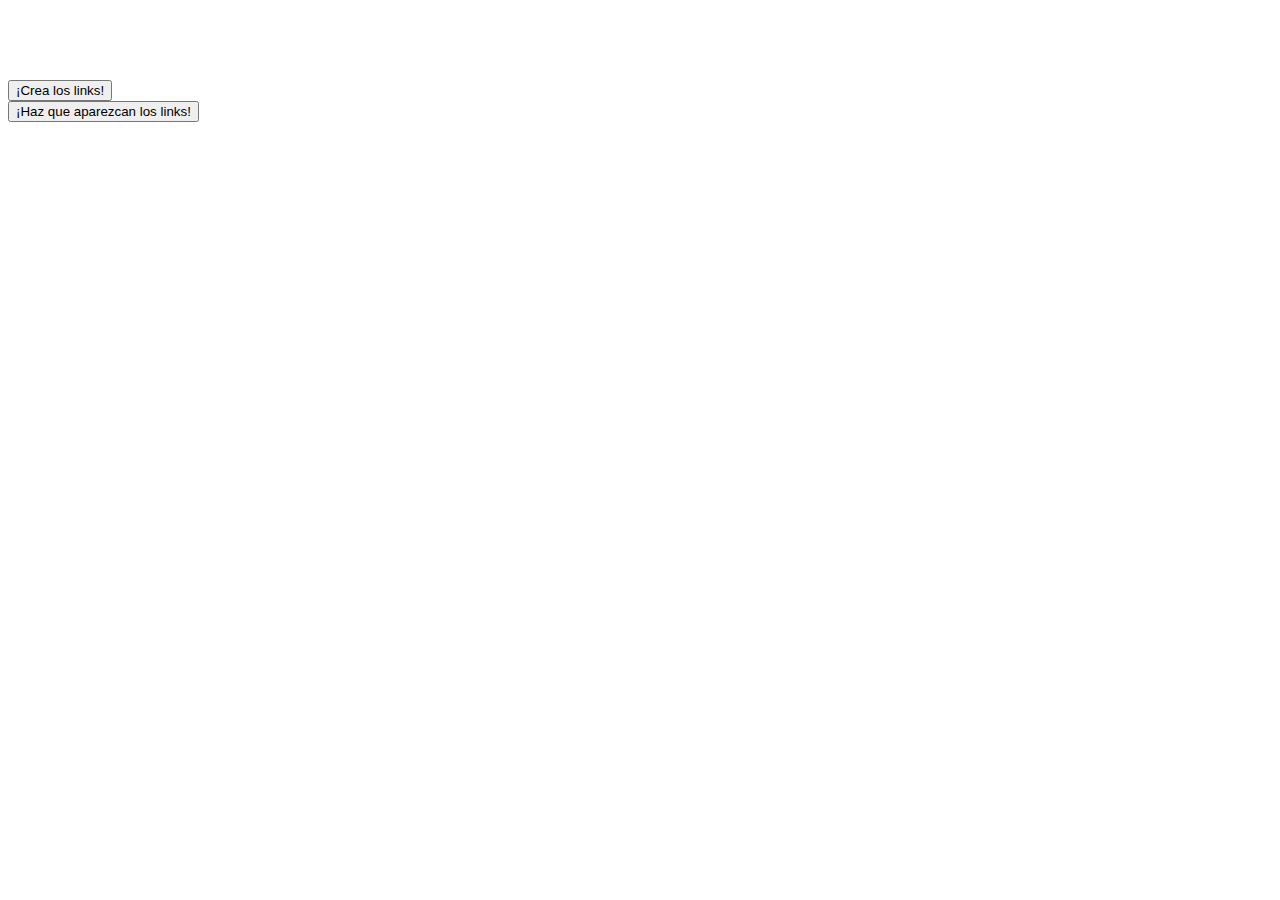
<file: ejercicios/ejercicio5/index.html>
<!DOCTYPE html>
<html lang="es">

<head>
    <meta charset="UTF-8">
    <meta http-equiv="X-UA-Compatible" content="IE=edge">
    <meta name="viewport" content="width=device-width, initial-scale=1.0">
    <title>Ejercicio 5</title>
    <script src="ejercicio5.js"></script>
</head>

<body>
    <a href="https://www.google.es"></a> <br>
    <a href="https://www.aules.edu.gva.es/"></a> <br>
    <a href="https://www.twitter.com/"></a> <br>
    <a href="https://www.twitch.tv/"></a> <br>
    <button onclick="crearEnlaces()">¡Crea los links!</button> <br>
    <button onclick="aparecerEnlaces()">¡Haz que aparezcan los links!</button> <br>
</body>

</html>
</file>
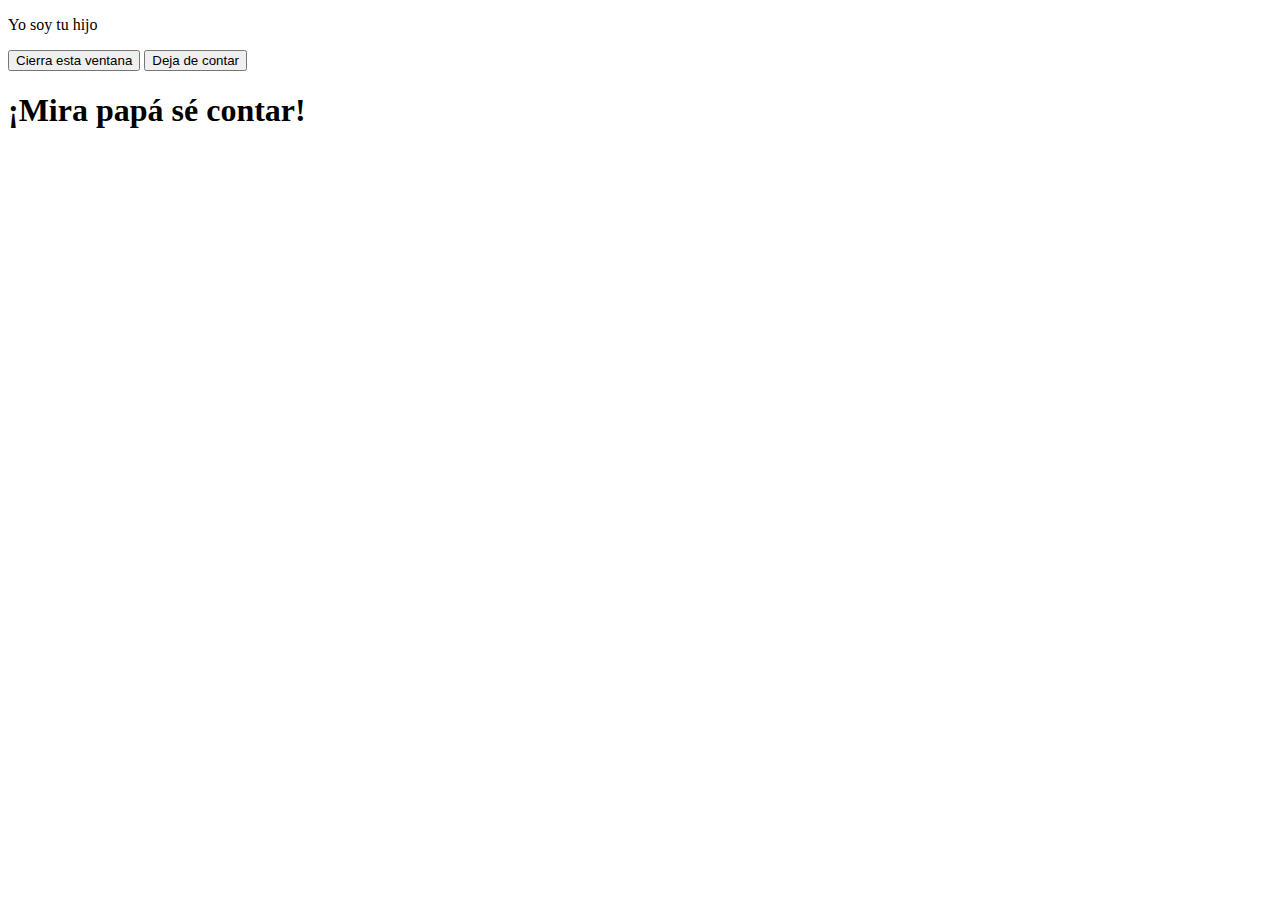
<file: ejercicios/ejercicio3/hijo.html>
<!DOCTYPE html>
<html lang="en">
<head>
    <meta charset="UTF-8">
    <meta http-equiv="X-UA-Compatible" content="IE=edge">
    <meta name="viewport" content="width=device-width, initial-scale=1.0">
    <title>Hijo</title>
    <script>
        let contador = 0;
        let interval = null;
        let p = document.createElement('p');

        function cerrarVentana() {
            window.close();
        }

        function empezarAContar(){
            interval = setInterval(function (){
                p.innerText = contador++;
                document.body.appendChild(p);
            },1000);
        }

        function pararDeContar(){
            clearInterval(interval);
        }

        empezarAContar();
    </script>
</head>
<body>
    <p>Yo soy tu hijo</p>
    <button onclick="cerrarVentana()">Cierra esta ventana</button>
    <button onclick="pararDeContar()">Deja de contar</button>
    <h1>¡Mira papá sé contar!</h1>
</body>
</html>
</file>
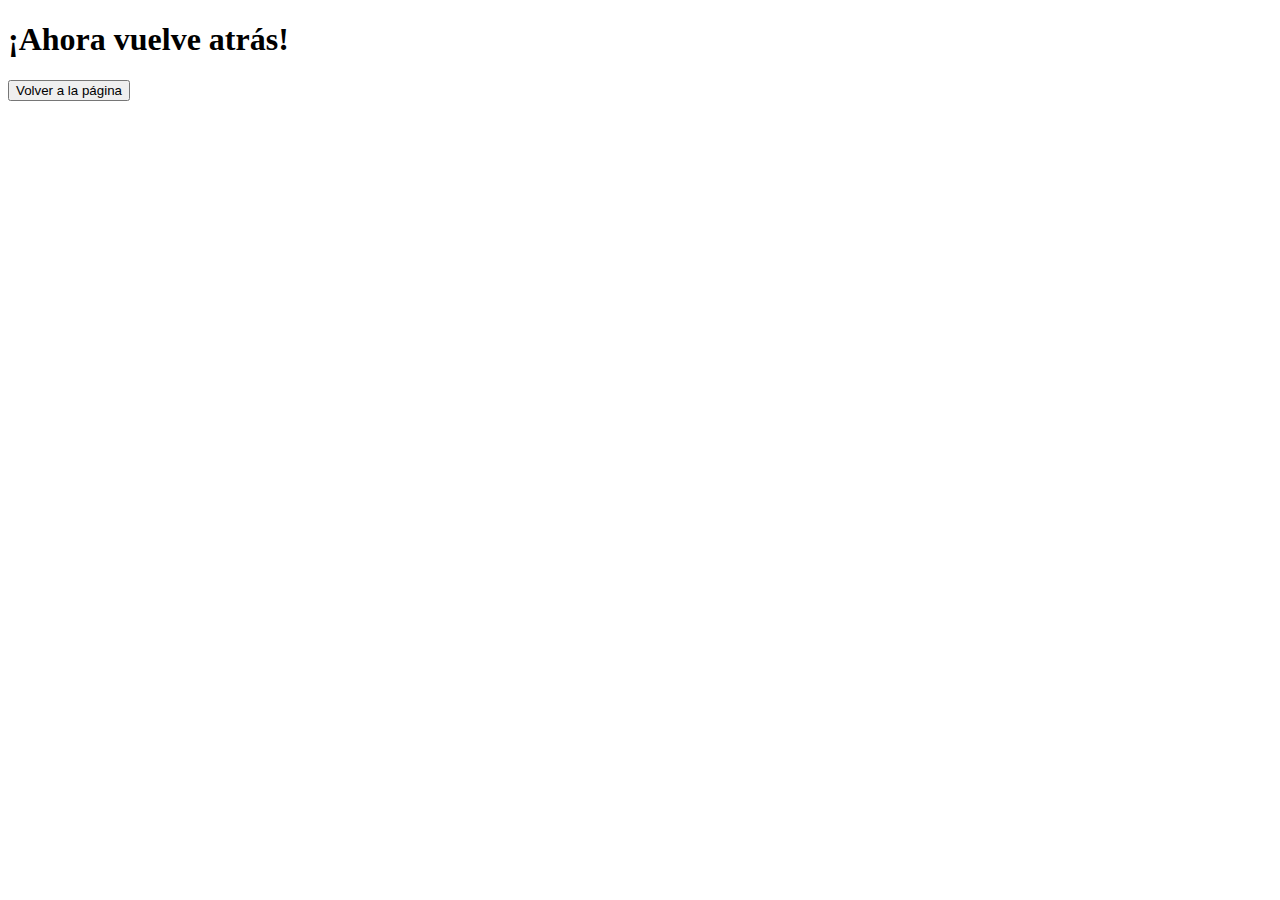
<file: ejercicios/ejercicio4/atras.html>
<!DOCTYPE html>
<html lang="es">

<head>
    <meta charset="UTF-8">
    <meta http-equiv="X-UA-Compatible" content="IE=edge">
    <meta name="viewport" content="width=device-width, initial-scale=1.0">
    <title>Atras</title>
    <script type="text/javascript" src="ejercicio4.js"></script>
</head>

<body>
    <h1>¡Ahora vuelve atrás!</h1>
    <button onclick="volverAtras()">Volver a la página</button>
</body>

</html>
</file>
<file: css/style.css>
@font-face {
    font-family: "Fuente";
    src: url("fonts/Rosario-Regular.ttf");
}

body {
    font-family: "Fuente";
    
    background-color: #f7d3eb;
}

header h1,
header h2 {
    display: flex;

    justify-content: center;
}

header h1 {
    font-size: 3em;
}

section {
    margin: 1%;

    text-align: center;
    
    border: 2px solid black;
    border-radius: 100px;
    background-color: #FDEBF7;
}

article {
    margin: 1%;

    text-align: center;
}

article h2 {
    display: inline-block;
    padding: 1%;

    font-weight: bolder;

    color: rgb(212, 41, 127);
    border: 1px solid black;
    border-radius: 10px;
    background-color: white;
}

code {
    padding: 1%;
    margin: 1%;

    font-weight: bold;

    background-color: white;
}

footer {
    text-align: center;
}

.especial {
    font-weight: bold;

    color: #ff42c0;
}

.contenedor {
    display: flexbox;

    margin-top: 1%;
    margin-bottom: 1%;
}

.funciones,
.ejemplo,
.propiedades {
    width: 50%;
    margin-left: auto;
    margin-right: auto;
    padding: 1%;

    text-align: left;

    border: 2px solid black;
    background-color: #ffffff;
}

.propiedad {
    text-align: center;
    margin-top: 3%;
    background-color: rgb(221, 221, 221);
    padding: 1%;
    border: 1px solid black;
}

.funciones {
    text-align: justify;

    background-color: #fff6e6;
}

.subatributos {
    width: 50%;
    margin-left: auto;
    margin-right: auto;

    text-align: justify;

    border: 1px black solid;
    background-color: #fff0d6;
}

.definicion {
    margin-bottom: 5%;

    text-align: center;
    text-decoration: underline;
}


.ejemplo {
    text-align: center;
    background-color: #e6ffff;
}

.solo_lectura {
    color: red;
}

.indice {
    width: 50%;
    margin-top: 1%;
    margin-bottom: 1%;
    margin-left: auto;
    margin-right: auto;
    padding: 1%;

    text-align: center;

    border: 1px solid black;
    background-color: white;
}


.enunciado {
    background-color: white;
    padding: 1%;
    border: 1px solid black;
}
</file>
